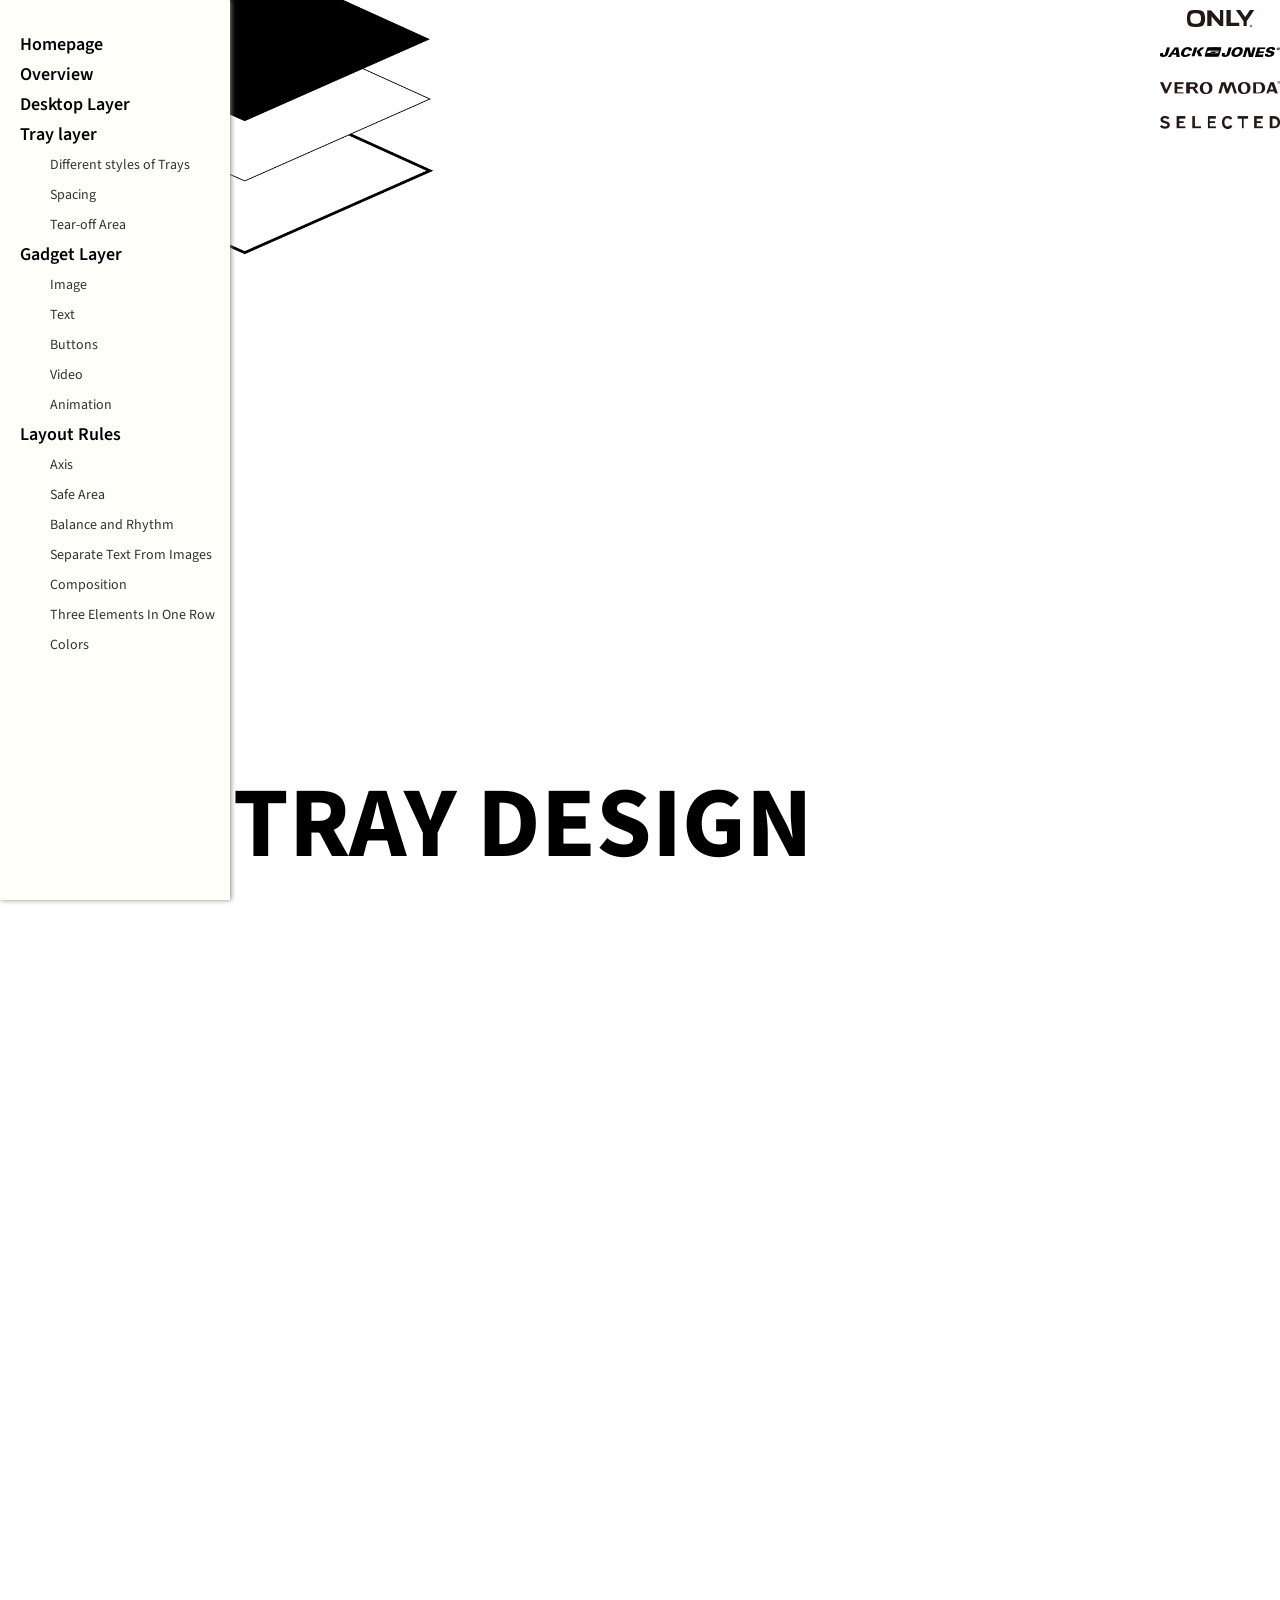
<file: code_sylvain/index.html>
<!--
 So you will I'm using a lot fo col-md-*, col-lg-*, ...
 It's just the bootstrap grid
 http://getbootstrap.com/css/#grid

 the img-responsive is also a bootstrap class that resize your image correctly and that depends on the viewport
-->

<!DOCTYPE html>

<html>

<head>

    <meta charset="utf-8">
    <!-- View port are necessary for the responsive to keep the scale check the bootstrap website it explains (very quickly though) -->
    <meta name="viewport" content="width=device-width, initial-scale=1">
    <title>Digital Design Language for Bestseller</title>
    <link href='https://fonts.googleapis.com/css?family=Source+Sans+Pro:400,200,300,600,700,900,200italic,300italic,400italic,600italic,900italic'
          rel='stylesheet' type='text/css'>
    <link rel="stylesheet" href="https://maxcdn.bootstrapcdn.com/bootstrap/3.3.7/css/bootstrap.min.css"
          integrity="sha384-BVYiiSIFeK1dGmJRAkycuHAHRg32OmUcww7on3RYdg4Va+PmSTsz/K68vbdEjh4u" crossorigin="anonymous">
    <link rel="stylesheet" type="text/css" href="bower_components/fullpage.js/jquery.fullPage.css"/>


    <link rel="stylesheet" href="css/main.css" type="text/css">
    <link rel="stylesheet" href="css/navbar.css">
    <link rel="stylesheet" href="css/responsive.css">

</head>


<div class="iconNav"><img src="img/icon_i.jpg"/></div>

<div>

    <div class="nav" id="container">
        <i class="iconClose"><img src="img/icon_close.jpg"/></i>
        <ul class="navcon ">
            <li><a href="#homepage-nav">Homepage</a></li>
            <li><a href="#overview">Overview</a></li>
            <li><a href="#desktop-nav">Desktop Layer</a></li>
            <li ><a class="js-scroll-to" href="#tray-nav">Tray layer</a>

                <ul class="submenu">
                    <li data-menuanchor="tray-style"><a href="#tray-style">Different styles of Trays</a></li>
                    <li data-menuanchor="spacing"><a href="#spacing">Spacing</a></li>
                    <li data-menuanchor="tearoff"><a href="#tearoff">Tear-off Area</a></li>

                </ul>
            </li>

            <li data-menuanchor="gadget-nav"><a href="#gadget-nav">Gadget Layer</a>

                <ul class="submenu">
                    <li data-menuanchor="img-crop"><a href="#img-crop">Image</a></li>
                    <li data-menuanchor="text"><a href="#text">Text</a></li>
                    <li data-menuanchor="buttons"><a href="#buttons">Buttons</a></li>
                    <li data-menuanchor="video"><a href="#video">Video</a></li>
                    <li data-menuanchor="animation"><a href="#animation">Animation</a></li>

                </ul>
            </li>

            <li data-menuanchor="layout-rules"><a href="#layout-rules">Layout Rules</a>

                <ul class="submenu">
                    <li data-menuanchor="axis"><a href="#axis">Axis</a></li>
                    <li data-menuanchor="safe-area"><a href="#safe-area">Safe Area</a></li>
                    <li data-menuanchor="balance"><a href="#balance">Balance and Rhythm</a></li>
                    <li data-menuanchor="separate"><a href="#separate">Separate Text From Images</a></li>
                    <li data-menuanchor="composition"><a href="#composition">Composition</a></li>
                    <li data-menuanchor="three-elements"><a href="#three-elements">Three Elements In One Row</a></li>
                    <li data-menuanchor="colors-nav"><a href="#colors-nav">Colors</a></li>

                </ul>

            </li>

        </ul>
    </div>

</div>
<div class="col-xs-offset-0 col-sm-offset-2 col-md-offset-2 col-lg-offset-2 col-xs-12 col-sm-10 col-md-10 col-lg-10
remove-padding">


    <div id="fullpage">


        <div class="section" id="homepage-nav">

            <div class="content row" id="homepage">
                <div class="col-xs-6 col-sm-6 col-md-6 col-lg-6">
                    <img class="img-responsive" id="homepage-img" src="img/homepage_bg.png">
                </div>

                <div class="col-xs-6 col-sm-6 col-md-6 col-lg-6">
                    <section>
                        <ul id="links">
                            <li id="only">
                                <a href="http://www.only.cn">
                                    <img src="img/logo_only.png">
                                </a>
                            </li>
                            <li id="jj">
                                <a href="http://www.jackjones.cn">
                                    <img src="img/logo_jj.png">
                                </a>
                            </li>
                            <li id="vm">
                                <a href="http://www.veromoda.cn">
                                    <img src="img/logo_vm.png">
                                </a>
                            </li>
                            <li id="slt">
                                <a href="http://www.selected.cn">
                                    <img src="img/logo_slt.png">
                                </a>
                            </li>
                        </ul>
                    </section>
                </div>


                <h1 class="title uppercase">Tray Design</h1>
            </div>

        </div>


        <!-- P1 -->
        <div class="section" id="p1">
            <div class="content text-center">

                <div id="p1container">
                    <p class="title">Intentions Behind TRAY Design</p>
                    <div class="rec orange"></div>

                    <p class="text">Aligned concept, aesthetics& philosophy across digital interfaces<br>
                        Re-defining layering & interactions with comprehensive thinking<br>
                        New designs with fashion elements abstracting from latest digital design trends
                    </p>
                </div>


            </div>
        </div>
        <!-- P2 -->
        <div class="section" id="p2">
            <div class="content text-center">

                <div id="p2container">
                    <p class="title">Challenges We Are Facing</p>
                    <div class="rec green"></div>

                    <section>
                        <p class="text">Flat Design trend brought simplicity in but richness out<br>
                            Endless news feeds layout provides instant interactions but ignores thematic content<br>
                            Mobile screens are vertical instead of horizontal<br>
                            Video and animation are invading digital store-fronts
                        </p>
                    </section>

                </div>
            </div>
        </div>

        <!-- P3 Overview -->
        <div class="section" id="overview">
            <div class="content text-center">

                <div id="p3container">
                    <p class="title">Step Into Tray Design</p>
                    <div class="rec orange"></div>

                    <div class="col-sm-offset-1 col-md-offset-1 col-lg-offset-1 col-sm-5 col-md-5 col-lg-5">
                        <p class="text">Before making TRAY Design, we looked at the major design trends in recent
                            years, and realized that Flat Design and many other trends are making things so isolated
                            that could not present the implication of the real Fashion world. We decided to restore
                            some of the true effectivevisual layers of the design principles:
                        </p>
                        <p class="text"> Gadget Layer</p>
                        <p class="text"> Tray Layer</p>
                        <P class="text"> Desktop Layer</P>

                    </div>
                    <div class="col-md-6">
                        <img class="img-responsive" src="img/p3_3layers.gif" id="p3gif">

                    </div>
                </div>


            </div>
        </div>

        <div class="section">
            <img class="img-responsive" src="img/overview_1.png" id="p3img">
        </div>


        <!--P4 Desktop -->
        <div class="section" id="desktop-nav">

            <div class="content row" id="desktop">
                <div class="hidden-xs col-sm-4 col-md-4 col-lg-4">

                    <div class="container-box">
                        <div class="box">
                            <h2 class="title uppercase">Desktop <br>Layer</h2>
                        </div>
                        <p class="text">
                            No matter when, the desktop is the layer that connects the “surface” of
                            screens with the “virtualized” content we present. Although we usually do not “watch” the
                            wooden tea table and the texture on it, but the “feeling” and “tone” is still “seen” by our
                            subconscious.
                        </p>
                    </div>

                </div>

                <div class="col-xs-12 col-sm-8 col-md-8 col-lg-8">
                    <div class="hidden-sm hidden-md hidden-lg">
                        <h2 class="title uppercase">Desktop Layer</h2>
                        <p class="text">
                            No matter when, the desktop is the layer that connects the “surface” of
                            screens with the “virtualized” content we present. Although we usually do not “watch”
                            the
                            wooden tea table and the texture on it, but the “feeling” and “tone” is still “seen” by
                            our
                            subconscious.</p>
                    </div>

                </div>


            </div>
        </div>

        <!--P5 Tray -->
        <div class="section" id="tray-nav">

            <div class="content row" id="tray">
                <div class="hidden-xs col-sm-4 col-md-4 col-lg-4">

                    <div class="container-box">
                        <div class="box">
                            <h2 class="title uppercase">Tray <br>Layer</h2>
                        </div>
                        <p class="text">The tray layer is floating vertically on the “fixed” desktop layer.
                            Desktop
                            usually indicates the seasonal themes, but all of a sudden could bring bold symbols
                            onto the
                            surface through tearoff areas. <br>Designers are able to hide and reveal key
                            messages when
                            start to build up the desktop - quite handy and funny.
                            <br>
                            The tray layer is also responsible to provide clear borders to users to concentrate
                            on a
                            theme instead of surfing on the infinite scrolling. <br>
                            The tray layer consists of different size of trays: from maximum 1200 pix width
                            (assuming
                            the maximum width of websites is 1920 pix) to minimum 900 pix width (assuming all
                            screens
                            are at least 1024 pix wide). It is providing the variety of layout as well to break
                            the
                            repeating design pattern applied by most of the interfaces.<br>
                            White surface is by default used as the background for interfaces on most of the
                            devices. It
                            is most relaxed environment to present content. We believe that the best design of
                            trays
                            should keep flat, staying none-distracting, works as “white paper” with multiple
                            shaping,
                            without shades.<br>
                            The trays provide a thematic framework to organize text, pictures, buttons and
                            animations in
                            a time-line-based context.
                        </p>
                    </div>

                </div>

                <div class="col-xs-12 col-sm-8 col-md-8 col-lg-8">
                    <div class="hidden-sm hidden-md hidden-lg">
                        <h2 class="title uppercase">Tray Layer</h2>
                        <p class="text">The tray layer is floating vertically on the “fixed” desktop layer. Desktop
                            usually indicates the seasonal themes, but all of a sudden could bring bold symbols onto the
                            surface through tearoff areas. <br>Designers are able to hide and reveal key messages when
                            start to build up the desktop - quite handy and funny.
                            <br>
                            The tray layer is also responsible to provide clear borders to users to concentrate on a
                            theme instead of surfing on the infinite scrolling. <br>
                            The tray layer consists of different size of trays: from maximum 1200 pix width (assuming
                            the maximum width of websites is 1920 pix) to minimum 900 pix width (assuming all screens
                            are at least 1024 pix wide). It is providing the variety of layout as well to break the
                            repeating design pattern applied by most of the interfaces.<br>
                            White surface is by default used as the background for interfaces on most of the devices. It
                            is most relaxed environment to present content. We believe that the best design of trays
                            should keep flat, staying none-distracting, works as “white paper” with multiple shaping,
                            without shades.<br>
                            The trays provide a thematic framework to organize text, pictures, buttons and animations in
                            a time-line-based context. </p>
                    </div>

                </div>


            </div>
        </div>


        <!-- P6 Tray's style -->
        <div class="section" id="tray-style">

            <div class="visible-xs container-rectangles-xs">

                <h3 class="text-center title">Different Style of Layers</h3>


                <div class="col-xs-12 top-rectangle">
                </div>
                <div class="col-xs-12 text-center">
                    Rectangle
                </div>

                <div class="col-xs-12 middle-rectangle">
                </div>
                <div class="col-xs-12 text-center">
                    Rounded Rectangle
                </div>

                <div class="col-xs-12 bottom-rectangle">
                </div>
                <div class="col-xs-12 text-center bottom-legend">
                    Rectangle
                </div>
            </div>


            <div class="hidden-xs tray-style-top">

                <h3 class="text-center title">Different Style of Layers</h3>


                <div class="container-rectangles">

                    <div class="left-rectangle">
                    </div>

                    <div class="middle-rectangle">

                    </div>

                    <div class="right-rectangle">

                    </div>

                </div>

                <div class="container-legend">
                    <div class="left-legend">
                        Rectangle
                    </div>
                    <div class="middle-legend">
                        Rounded Rectangle
                    </div>
                    <div class="right-legend">
                        Rectangle
                    </div>

                </div>

            </div>
            <div class="hidden-xs tray-style-bottom">

            </div>
        </div>


        <!-- P7 GIF -->
        <div class="section" id="p7">
            <div class="content">
                <img class="img-responsive img-center" src="img/p6_traystyle2.gif">
            </div>
        </div>

        <!-- P8 Spacing -->
        <div class="section" id="spacing">

            <div class="content">

                <div class="hidden-xs col-md-offset-1 col-lg-offset-1 col-sm-3 col-md-3 col-lg-3">

                </div>
                <div class="col-xs-12 col-sm-8 col-md-8 col-lg-8">
                    <h3 class="title">Trays of white only</h3>
                </div>

                <div class="row">

                </div>
                <div class="col-sm-offset-1 col-md-offset-1 col-lg-offset-1 col-xs-12 col-sm-3 col-md-3 col-lg-3">
                    <img class="hidden-xs img-responsive icon" src="img/icon_1.png">
                    <p class="text">
                        White instead of black is most accepted as the “blank canvas” since the beginning of alphabet
                        system. White also carries no information but providing the emptiness and time-stream meaning
                        when working with desktop layer </p>

                </div>

                <div class="col-xs-12 col-sm-8 col-md-8 col-lg-8">

                    <img class="img-responsive" id="p8img" src="img/p8_spacing.png">
                </div>

            </div>
        </div>

        <!-- P9 Tearoff -->
        <div class="section" id="tearoff">
            <div class="content">

                <div class="hidden-xs col-md-offset-1 col-lg-offset-1 col-sm-3 col-md-3 col-lg-3">

                </div>
                <div class="col-xs-12 col-sm-8 col-md-8 col-lg-8">
                    <h3 class="title">Tear-off Area</h3>
                </div>

                <div class="row">

                </div>


                <div class="col-sm-offset-1 col-md-offset-1 col-lg-offset-1 col-xs-12 col-sm-3 col-md-3 col-lg-3">

                    <img class="hidden-xs img-responsive icon" src="img/icon_1.png">
                    <p class="text">he Playful and Interesting Wormhole as Emphasis
                        Besides the spaces between trays to enhance themes, tearoffs are reserved make the connection
                        between gadgets and the desktop.Because the holes creates parallax visual effects and
                        transforming implications into visual contrast, it became a perfect indication of emphasis in
                        each tray. Only ONE tearoff is allowed within each tray to limit the distraction to the focus of
                        users.
                    </p>

                </div>

                <div class="col-xs-12 col-sm-8 col-md-8 col-lg-8">

                    <div class="text-left">
                        <img class="" id="p9img" src="img/p9_tearoff.gif">
                    </div>
                </div>

            </div>
        </div>

        <!-- P10 Gadget Layer -->
        <div class="section" id="gadget-nav">

            <div class="content row" id="gadget">
                <div class="hidden-xs col-sm-4 col-md-4 col-lg-4">

                    <div class="container-box">
                        <div class="box">
                            <h2 class="title uppercase">Gadget <br>Layer</h2>
                        </div>
                        <p class="text">Gadgets concept are introduced by Android interface, and well accepted by users
                            as a way of presenting hybrid content. Our design cannot ignore the fusion of different type
                            of modules on the same layer. How we can improve the design?
                            Text separated from picture as an type of gadgets essential to improve the readability of
                            design. Combinations of texts and pictures in various ways are still allowed. Text together
                            with its “transparent” card-back could be placed onto the pictures, similar to reality.
                            Then coupons, count-down, buttons, videos and animations and more types of content could be
                            placed as gadgets with a minimal spacing to each other without shape limits but size
                            requirements. Text is only allowed to be demonstrated as part of the artwork or illustration
                            within a gadget to avoid producing meaningless layers.
                            .</p>
                    </div>

                </div>

                <div class="col-xs-12 col-sm-8 col-md-8 col-lg-8">
                    <div class="hidden-sm hidden-md hidden-lg">
                        <h2 class="title uppercase">Gadget Layer</h2>
                        <p class="text">Gadgets concept are introduced by Android interface, and well accepted by users
                            as a way of presenting hybrid content. Our design cannot ignore the fusion of different type
                            of modules on the same layer. How we can improve the design?
                            Text separated from picture as an type of gadgets essential to improve the readability of
                            design. Combinations of texts and pictures in various ways are still allowed. Text together
                            with its “transparent” card-back could be placed onto the pictures, similar to reality.
                            Then coupons, count-down, buttons, videos and animations and more types of content could be
                            placed as gadgets with a minimal spacing to each other without shape limits but size
                            requirements. Text is only allowed to be demonstrated as part of the artwork or illustration
                            within a gadget to avoid producing meaningless layers.
                            .</p>
                    </div>

                </div>


            </div>
        </div>

        <!-- P11 Image Crop -->
        <div class="section" id="img-crop">

            <div>
                <div class="col-sm-offset-1 col-md-offset-1 col-lg-offset-1 p11bg">
                    <h3 class="title margin-bottom-title">Image Crop</h3>

                    <div class="col-xs-12 col-sm-3 col-md-3 col-lg-3">
                        <img src="img/img_crop_01.jpg"/>
                    </div>
                    <div class="col-xs-12 col-sm-3 col-md-3 col-lg-3">
                        <img src="img/img_crop_02.jpg"/>
                    </div>
                    <div class="col-xs-12 col-sm-3 col-md-3 col-lg-3">
                        <img src="img/img_crop_03.jpg"/>
                    </div>


                </div>
                <p class="col-xs-12 col-sm-12 col-md-12 col-lg-12  margin-in-gadget-layer text-center">
                    <img src="img/p11_icon.jpg">
                    <span class="text">We use three different aspect ratios when cropping images,
                        which are 16:10, 4:3, and 1:1.
                    </span>
                </p>
            </div>

        </div>

        <!-- P12 Text -->
        <div class="section" id="text">
            <div>

                <h3 class="margin-bottom-title col-sm-offset-1 col-md-offset-1 col-lg-offset-1 title">Text</h3>
                <div>
                    <img class="img-responsive img-center img-resize" src="img/p12_text.png">
                    <p class="text text-center margin-in-gadget-layer">
                        We prefer to use open-sourced sans-serif font, which is free for commercial use.
                    </p>
                </div>

            </div>
        </div>

        <!-- P13 Buttons -->
        <div class="section" id="buttons">
            <div>
                <div>
                    <h3 class="margin-bottom-title col-sm-offset-1 col-md-offset-1 col-lg-offset-1 title">Buttons</h3>
                    <div>
                        <img class="img-responsive img-center" src="img/p13_button2.gif">
                        <p class="text text-center">Interactive buttons can have up to four dierent states, but
                            depending on
                            the type of device certain states may be unavailable.<br/>
                            Desktop button usually uses the static and hover state, where mobile devices mainly use the
                            static and active state.</p>
                    </div>
                </div>
            </div>
        </div>

        <!-- P14 Video -->
        <div class="section" id="video">
            <div>
                <div>
                    <h3 class="margin-bottom-title col-sm-offset-1 col-md-offset-1 col-lg-offset-1 title">Video</h3>
                    <div>
                        <img class="img-responsive img-center img-resize" src="img/p14_vedio.png">
                        <p class="text text-center margin-in-gadget-layer">
                            Videos are allowed be shown in full screen, however, they can’t be repeated
                            when playing.
                        </p>
                    </div>
                </div>
            </div>
        </div>


        <!-- P15 Animation -->
        <div class="section" id="animation">
            <div>
                <div>
                    <h3 class="margin-bottom-title col-sm-offset-1 col-md-offset-1 col-lg-offset-1 title">Animation</h3>
                    <div>
                        <img class="img-responsive img-center img-resize" src="img/p15_animation.png">
                        <p class="text text-center">Animations can be used to guide users around the website and entice
                            consumers to
                            make purchases. Adding interactive
                            elements and drawing users' attention to them with the help of animation eects can help us
                            improve our UX.</p>
                    </div>
                </div>
            </div>
        </div>


        <!-- P16 Layout Rules -->
        <div class="section" id="layout-rules-nav">

            <div class="content row" id="layout-rules">
                <div class="hidden-xs col-sm-4 col-md-4 col-lg-4">

                    <div class="container-box">
                        <div class="box">
                            <h2 class="title uppercase">Layout Rules</h2>
                        </div>
                    </div>

                </div>

                <div class="col-xs-12 col-sm-8 col-md-8 col-lg-8">
                    <h2 class="hidden-sm hidden-md hidden-lg title uppercase">Layout Rules</h2>
                </div>


            </div>
        </div>

        <!-- P17 Axis -->
        <div class="section" id="axis">
            <div>

                <h3 class="margin-bottom-title col-sm-offset-1 col-md-offset-1 col-lg-offset-1 title">Axis</h3>
                <div>
                    <img class="img-responsive img-center" src="img/p17_axis.gif">
                    <p class="text text-center">We made several references to magazine layout design, such as the
                        idea of using
                        vertical axis to create a visual balance of the contents.</p>
                </div>

            </div>
        </div>


        <!-- P18 Safe Area -->
        <div id="safe-area" class="section">
            <div>
                <div>
                    <h3 class="margin-bottom-title col-sm-offset-1 col-md-offset-1 col-lg-offset-1 title">Safe Area</h3>
                    <div>
                        <img class="img-responsive img-center" src="img/p18_safearea.png">
                        <p class="text text-center">Safe area is invisible, however, all contents should be placed
                            inside of
                            the
                            safe area.
                        </p>
                    </div>
                </div>
            </div>
        </div>

        <!-- P19 Balance and Rhythm -->
        <div class="section" id="balance">
            <div>

                <h3 class="margin-bottom-title col-sm-offset-1 col-md-offset-1 col-lg-offset title">Balance and Rhythm</h3>
                <div>
                    <img class="img-responsive img-center" src="img/p19_balance.png">
                </div>

            </div>
        </div>

        <!-- P20 Separate text from images -->
        <div class="section" id="separate">
            <div class="margin-bottom-title col-sm-offset-1 col-md-offset-1 col-lg-offset-1  col-md-5 col-lg-5">
                <h3 class="title">Separate text from images</h3>
                <img class="img-responsive img-center" src="img/p20_separate.png">
            </div>

            <div class="col-md-5 col-lg-5">
                <p class="text">
                    Most of fonts are not free to use. We've been avoiding to add text content in images when designing
                    banners or
                    product pictures. Instead, we chose to simply overlay the text over images by coding. other than to
                    avoid causing
                    copyright issues, we can ensure that the text contents are displayed properly even on smaller
                    screens and at
                    different resolutions and also to make them easier to edit when needed by using this technique.
                </p>
            </div>

        </div>

        <!-- P21 Composition -->
        <div class="section" id="composition">
            <div class="col-sm-offset-1 col-md-offset-1 col-lg-offset-1  col-md-5 col-lg-5">
                <h3 class="title">Composition</h3>
                <div class="text">
                    <p>There are two ways to layout the images and text contents.</p>
                    <p>When there’s a gap between the image and text contents, the width of the gap should always be
                        equal or
                        greater than 30px.</p>
                    <p>When text content is overlapping image, the width of the overlap area should not be exceed half
                        width of the
                        text content itself.</p>
                </div>
            </div>

            <div class="col-md-5 col-lg-5">
                <img class="img-responsive img-center" src="img/p21_composition.png">
            </div>
        </div>

        <!-- P22 3 Elements In One Row -->
        <div class="section" id="three-elements">
            <div class="row">

                <div class="col-sm-offset-1 col-md-offset-1 col-lg-offset-1 col-sm-11 cold-md-11 col-lg-11">
                    <h3 class="title">Three-invisible-columns Layoutin Trays</h3>
                    <p class="text">To fit smart phones screens, the horizontal space of each tray is required to place
                        no
                        more than
                        three gadgets in one line. Even text as a separate gadget is obeying the same rule. This in fact
                        defines an
                        invisible layout of three columns that nails each gadget down within certain area. Spacing
                        between
                        gadgets

                    </p>
                </div>
            </div>

            <div class="row">
                <div class="col-sm-offset-1 col-md-offset-1 col-lg-offset-1 col-sm-11 cold-md-11 col-lg-11">
                    <img class="img-responsive img-center" src="img/p22_3elements.png">
                </div>
            </div>

        </div>


        <!-- P23 Colors -->
        <div class="section" id="colors-nav">

            <div id="colors">

                <div class="container-circles">

                    <div class="container-left">
                        <div class="circle-left">
                        </div>

                        <div class="left-legend">
                            <span>#000000</span>
                        </div>

                    </div>

                    <div class="container-right">
                        <div class="circle-right">
                        </div>

                        <div class="right-legend">
                            <span class="uppercase">#ffffff</span>
                        </div>

                    </div>
                </div>


                <div class="col-sm-4 col-md-4 col-lg-4 container-title">

                    <h3 class="col-sm-offset-1 col-md-offset-1 col-lg-offset-1 title"> Color </h3>

                </div>

                <div class="col-sm-8 col-md-8 col-lg-8">

                </div>

                <div class="text">
                    <span>We use black and white as our theme color.</span>
                </div>

            </div>

            <div class="visible-xs" id="colors-xs">
                <h3 class="title">
                    Color
                </h3>

                <div class="col-xs-12">
                    <div class="circle-up">

                    </div>
                </div>

                <p class="text-center">
                    #000000
                </p>

                <div class="col-xs-12 text-center">

                    <div class="circle-bottom">

                    </div>
                </div>

                <p class="uppercase text-center">
                    #ffffff
                </p>

                <p class="text-center">
                    We use black and white as our theme color.
                </p>

            </div>


        </div>

    </div>
</div>


<script src="https://ajax.googleapis.com/ajax/libs/jquery/3.1.0/jquery.min.js"></script>
<!-- Latest compiled and minified JavaScript -->
<script src="https://maxcdn.bootstrapcdn.com/bootstrap/3.3.7/js/bootstrap.min.js"
        integrity="sha384-Tc5IQib027qvyjSMfHjOMaLkfuWVxZxUPnCJA7l2mCWNIpG9mGCD8wGNIcPD7Txa"
        crossorigin="anonymous"></script>

<!-- This following line is optional. Only necessary if you use the option css3:false and you want to use other easing effects rather than "linear", "swing" or "easeInOutCubic". -->
<script src="bower_components/fullpage.js/vendors/jquery.easings.min.js"></script>


<!-- This following line is only necessary in the case of using the plugin option `scrollOverflow:true` -->
<script type="text/javascript" src="bower_components/fullpage.js/vendors/scrolloverflow.min.js"></script>

<script type="text/javascript" src="bower_components/fullpage.js/jquery.fullPage.min.js"></script>

<script type="text/javascript">
    $(document).ready(function () {
        $('#fullpage').fullpage({

            //Navigation


            //Scrolling
            scrollingSpeed: 1000,
            scrollOverflow: true,
            scrollOverflowOptions: null,
            normalScrollElements: '.text'
        });
    });
</script>


<script type="text/javascript" src="js/nav.js"></script>

</body>

</html>
</file>
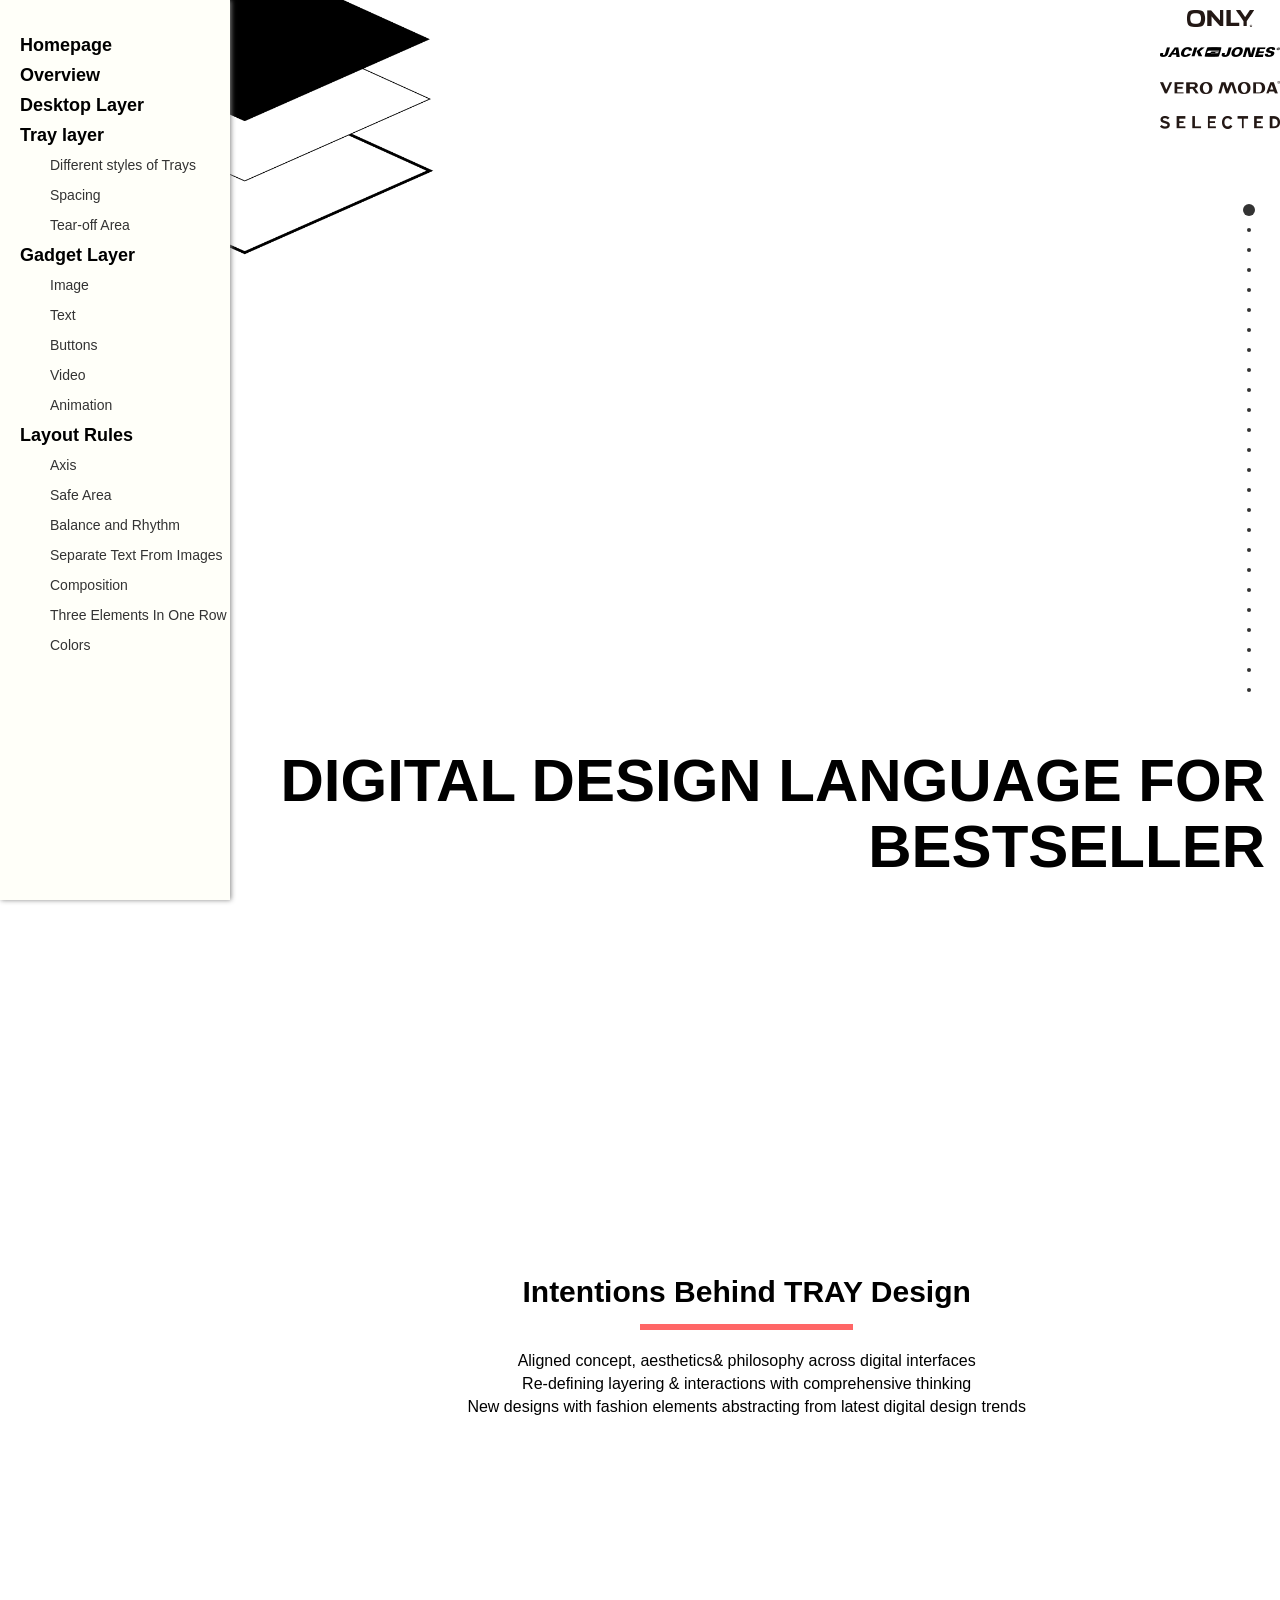
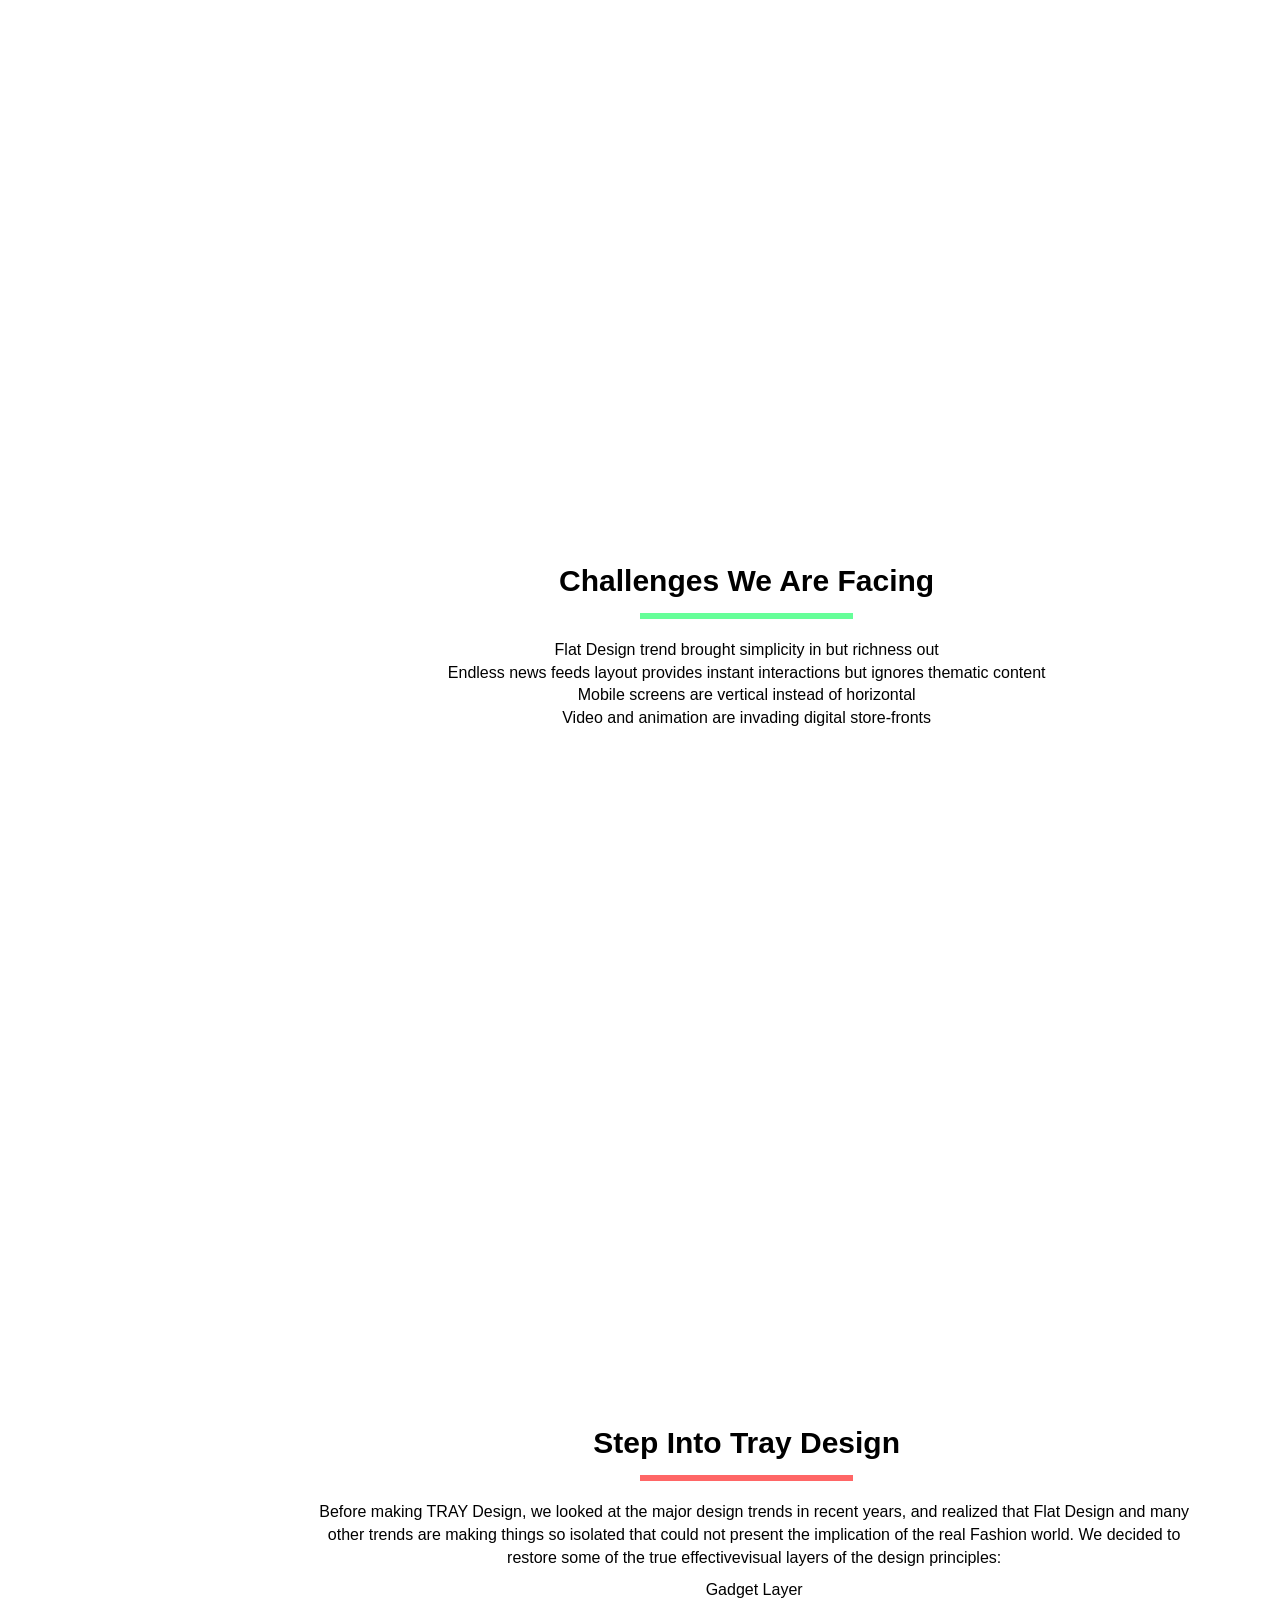
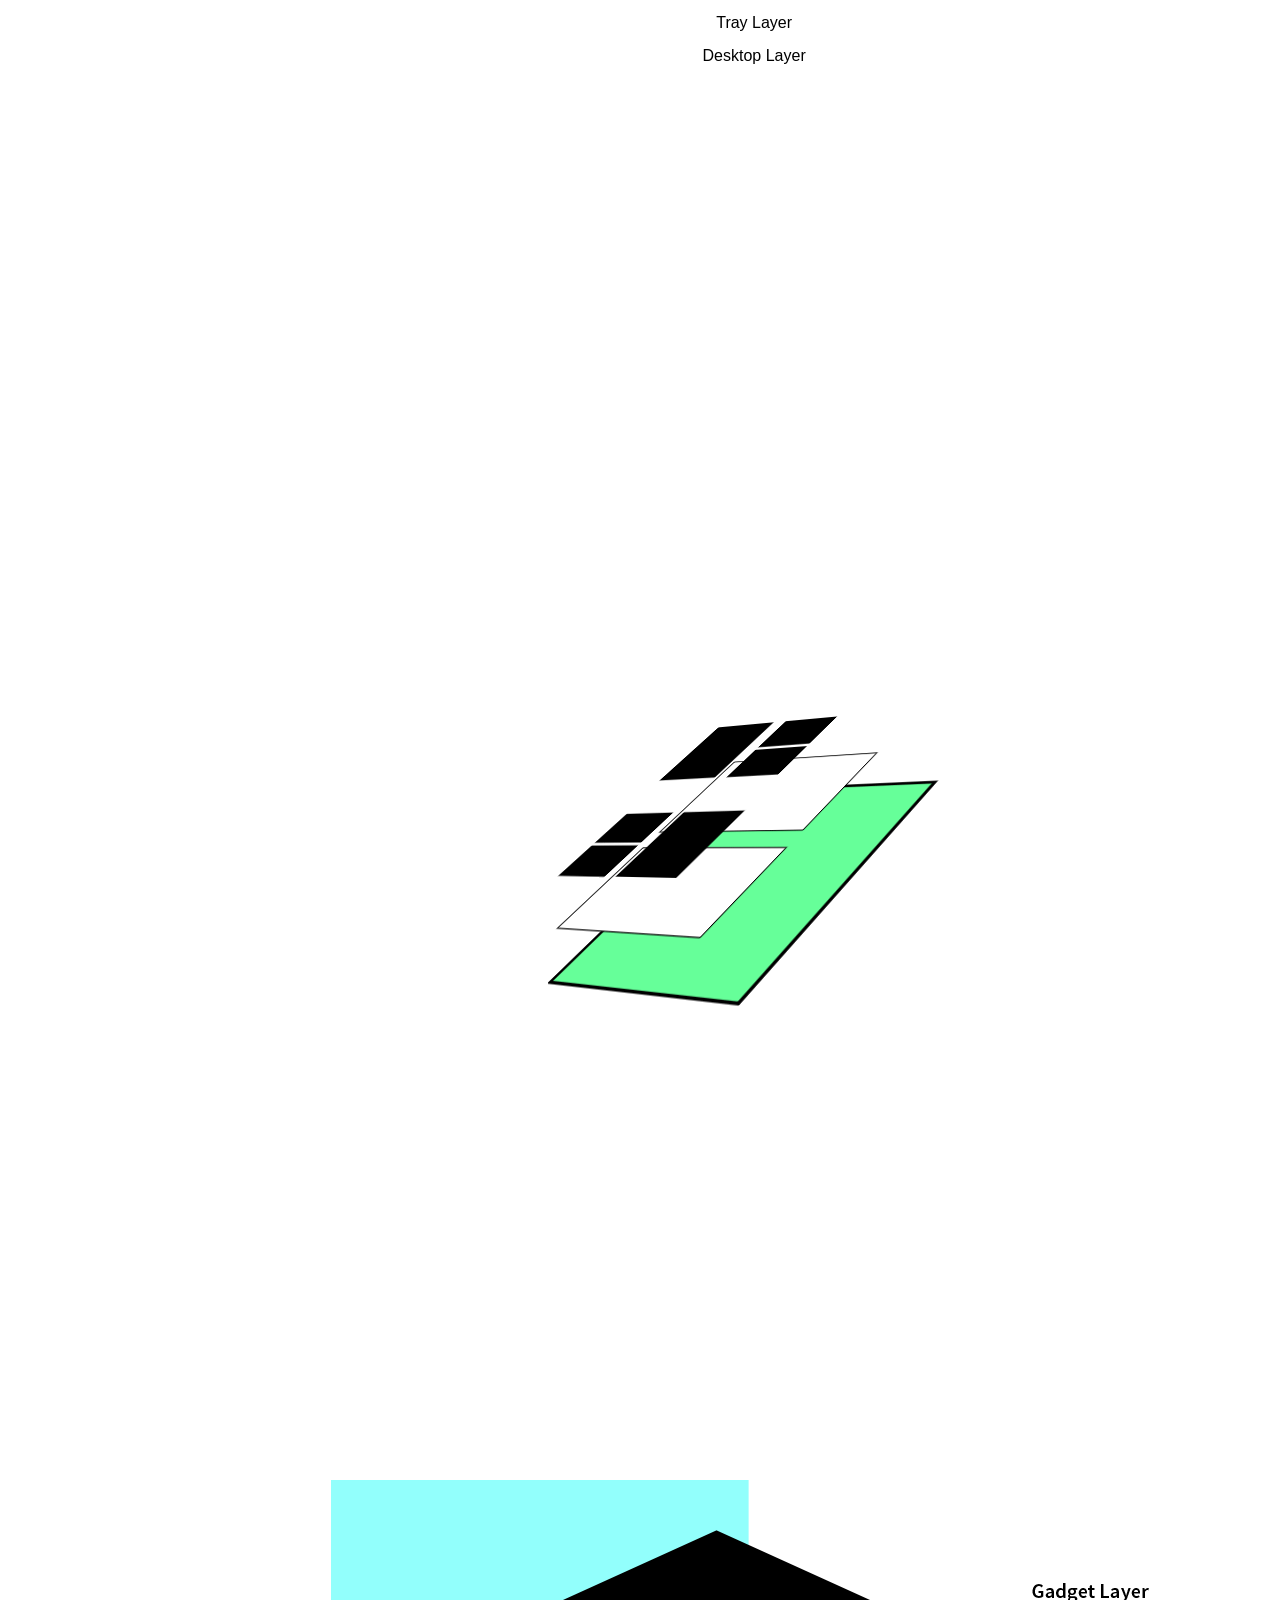
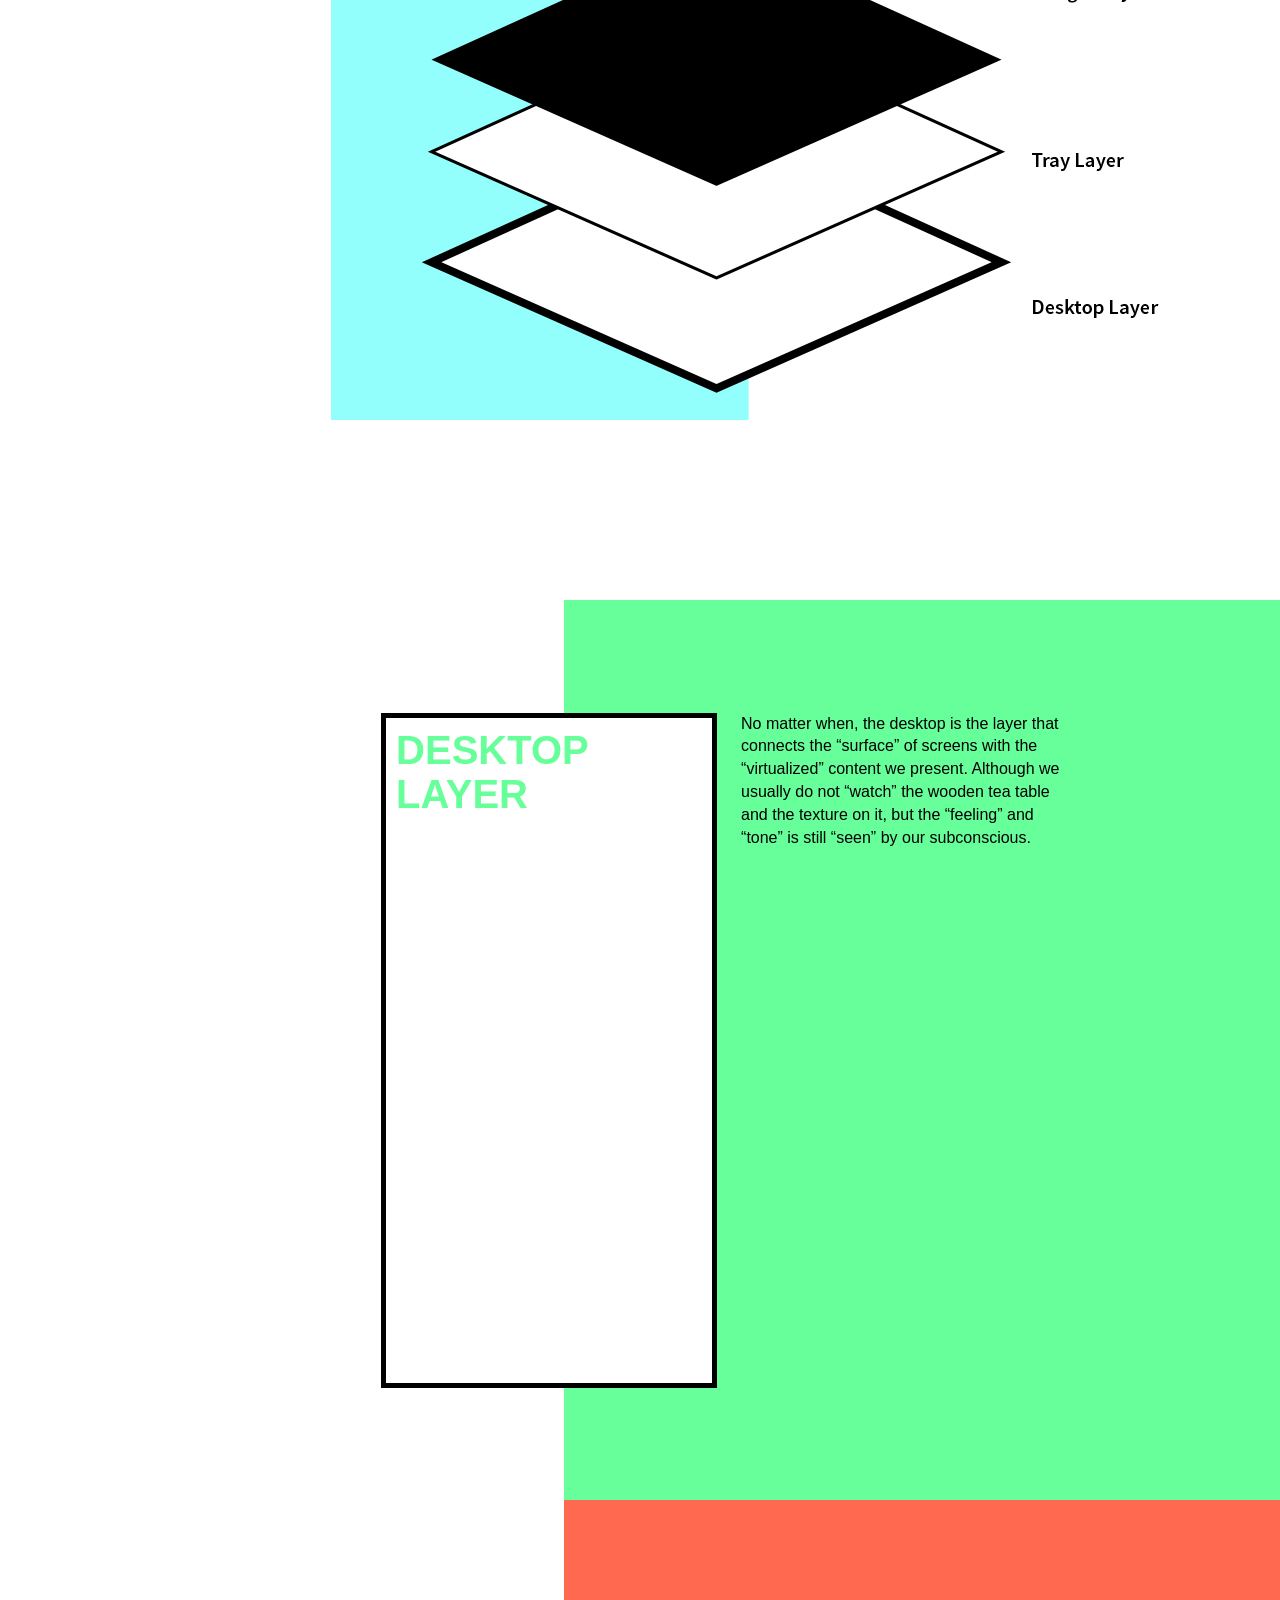
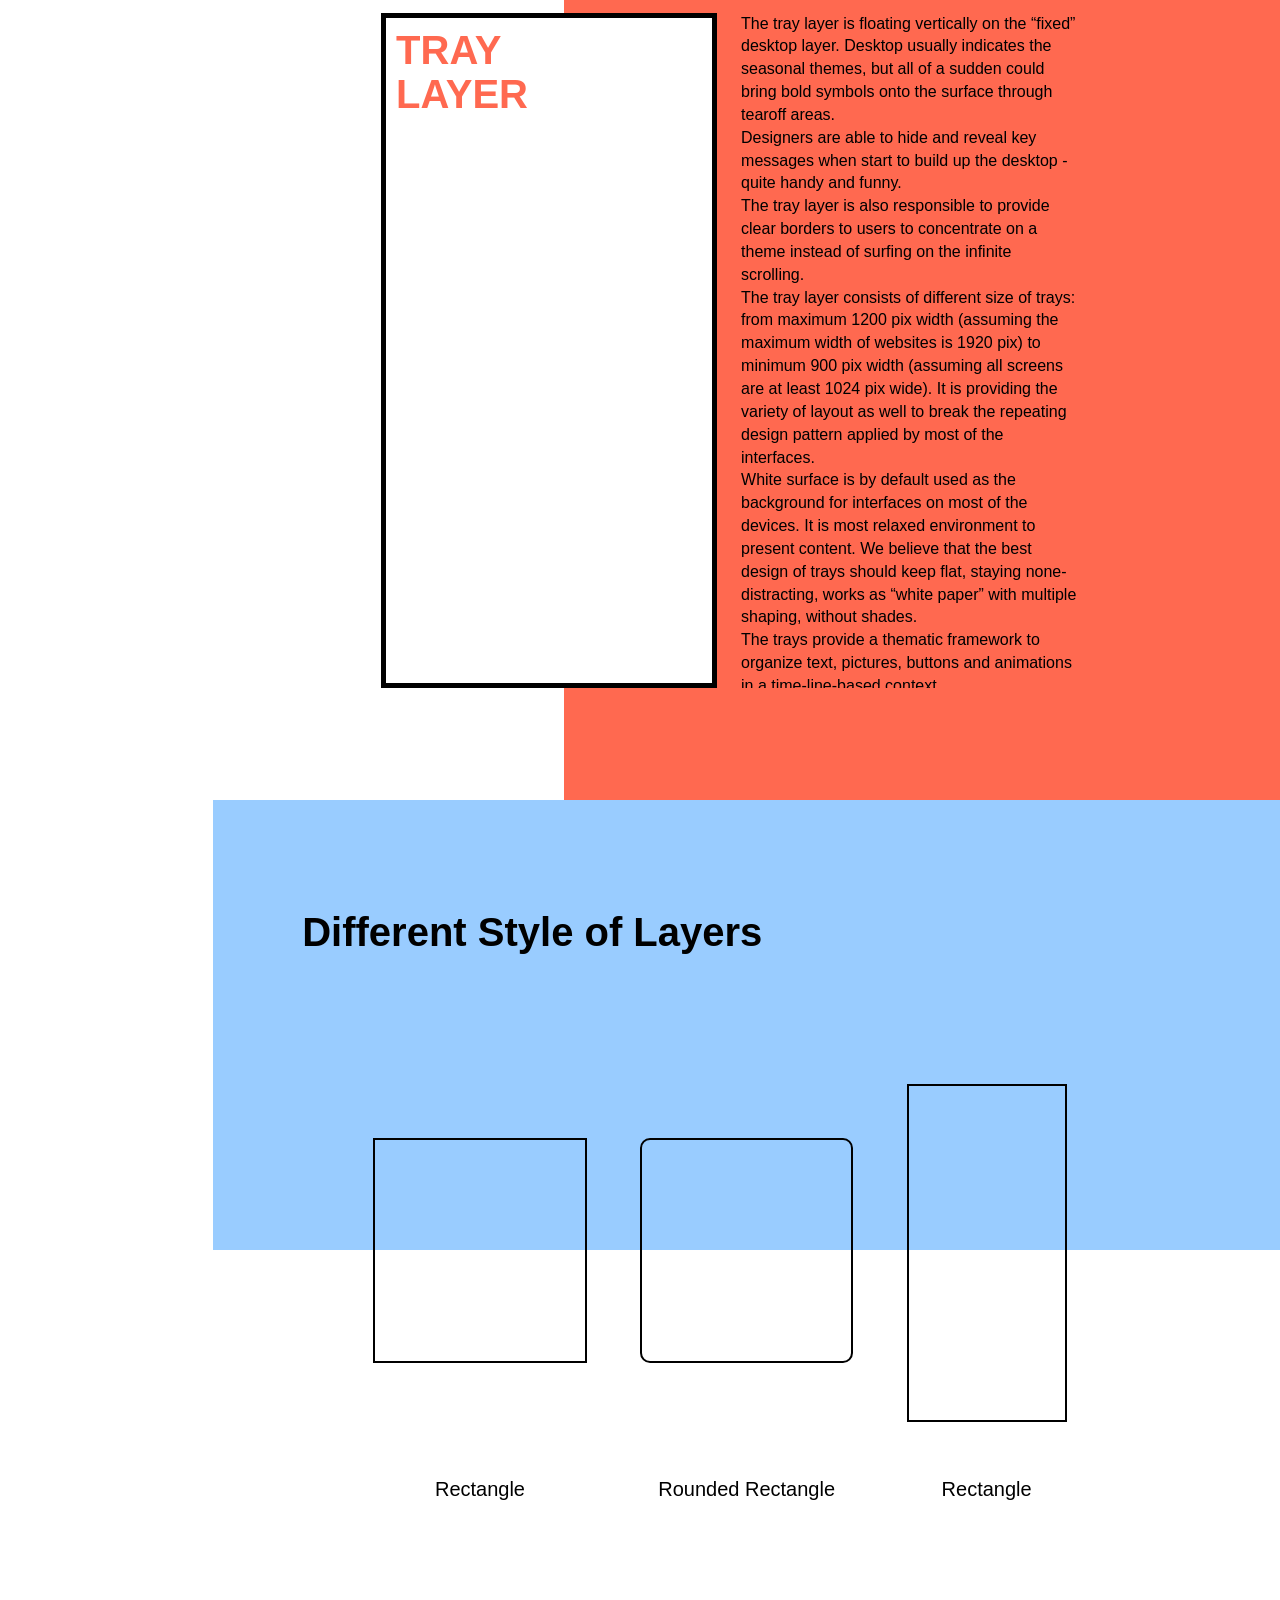
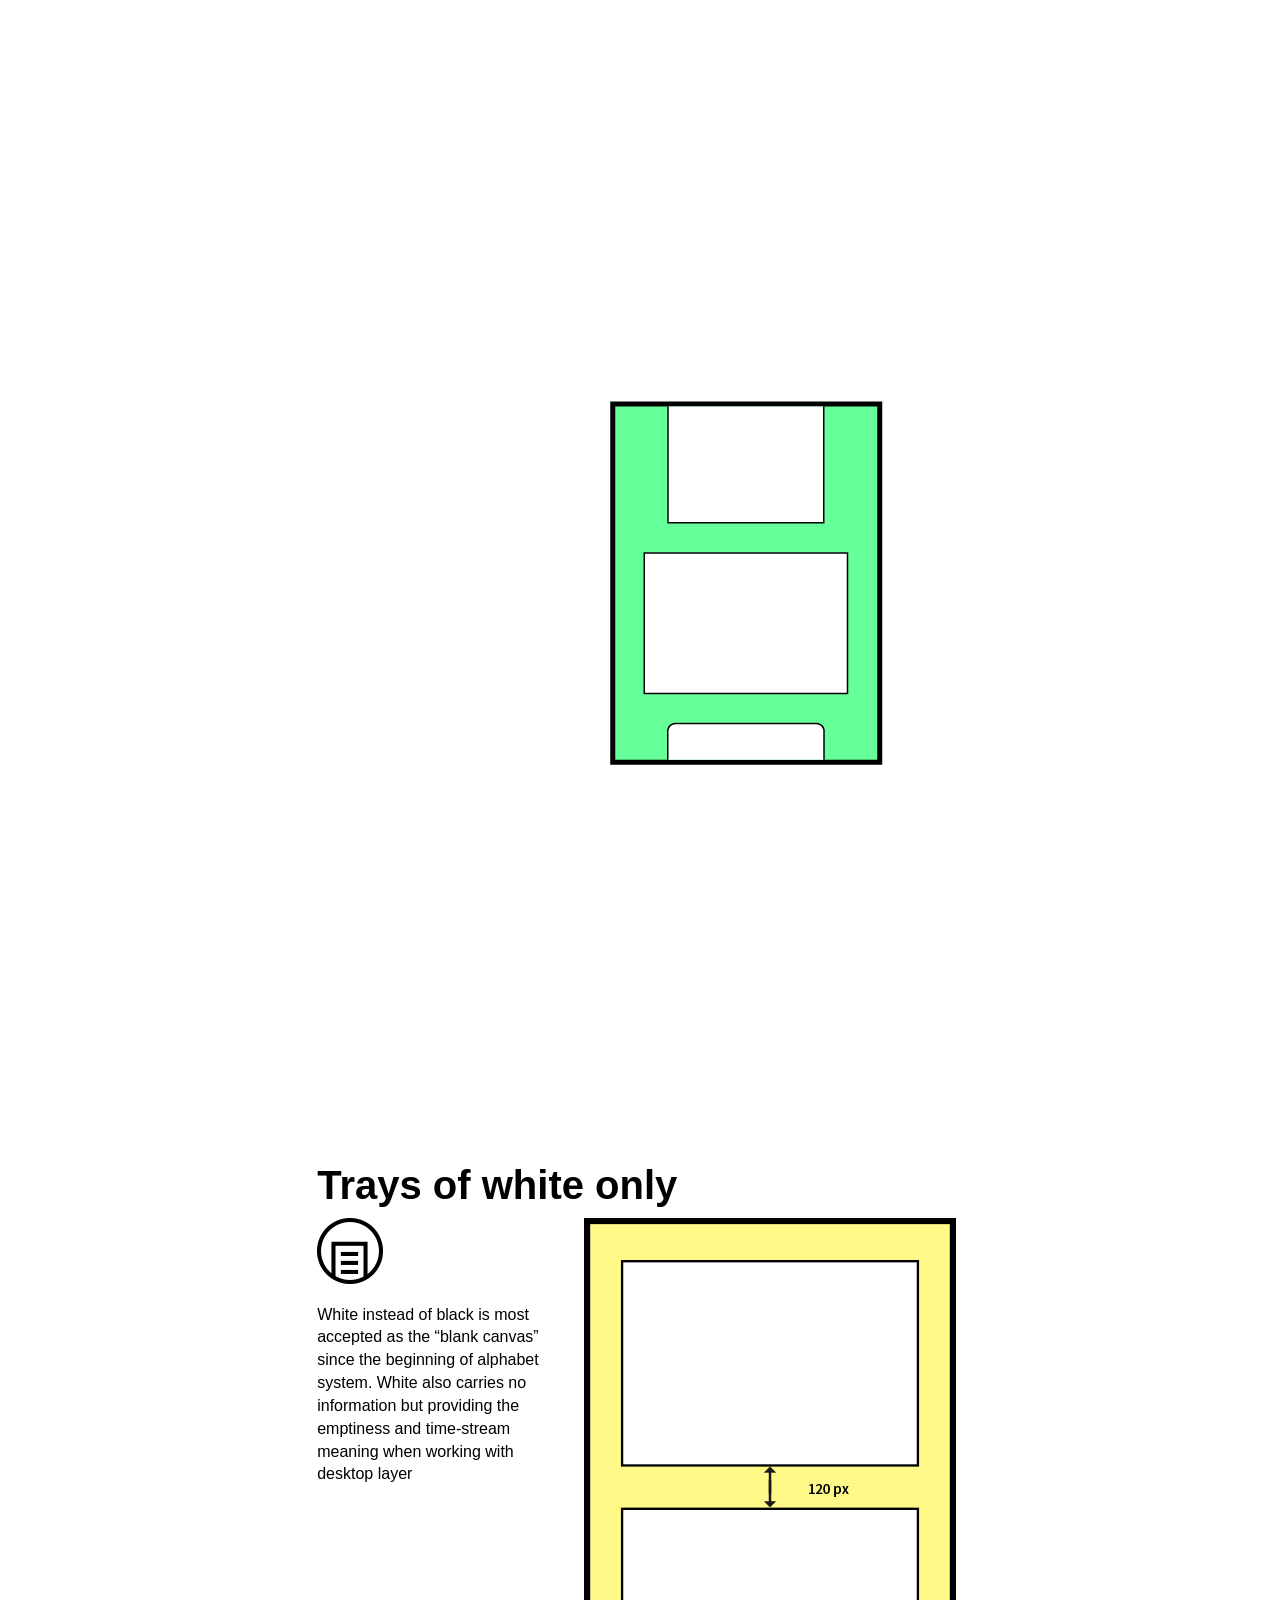
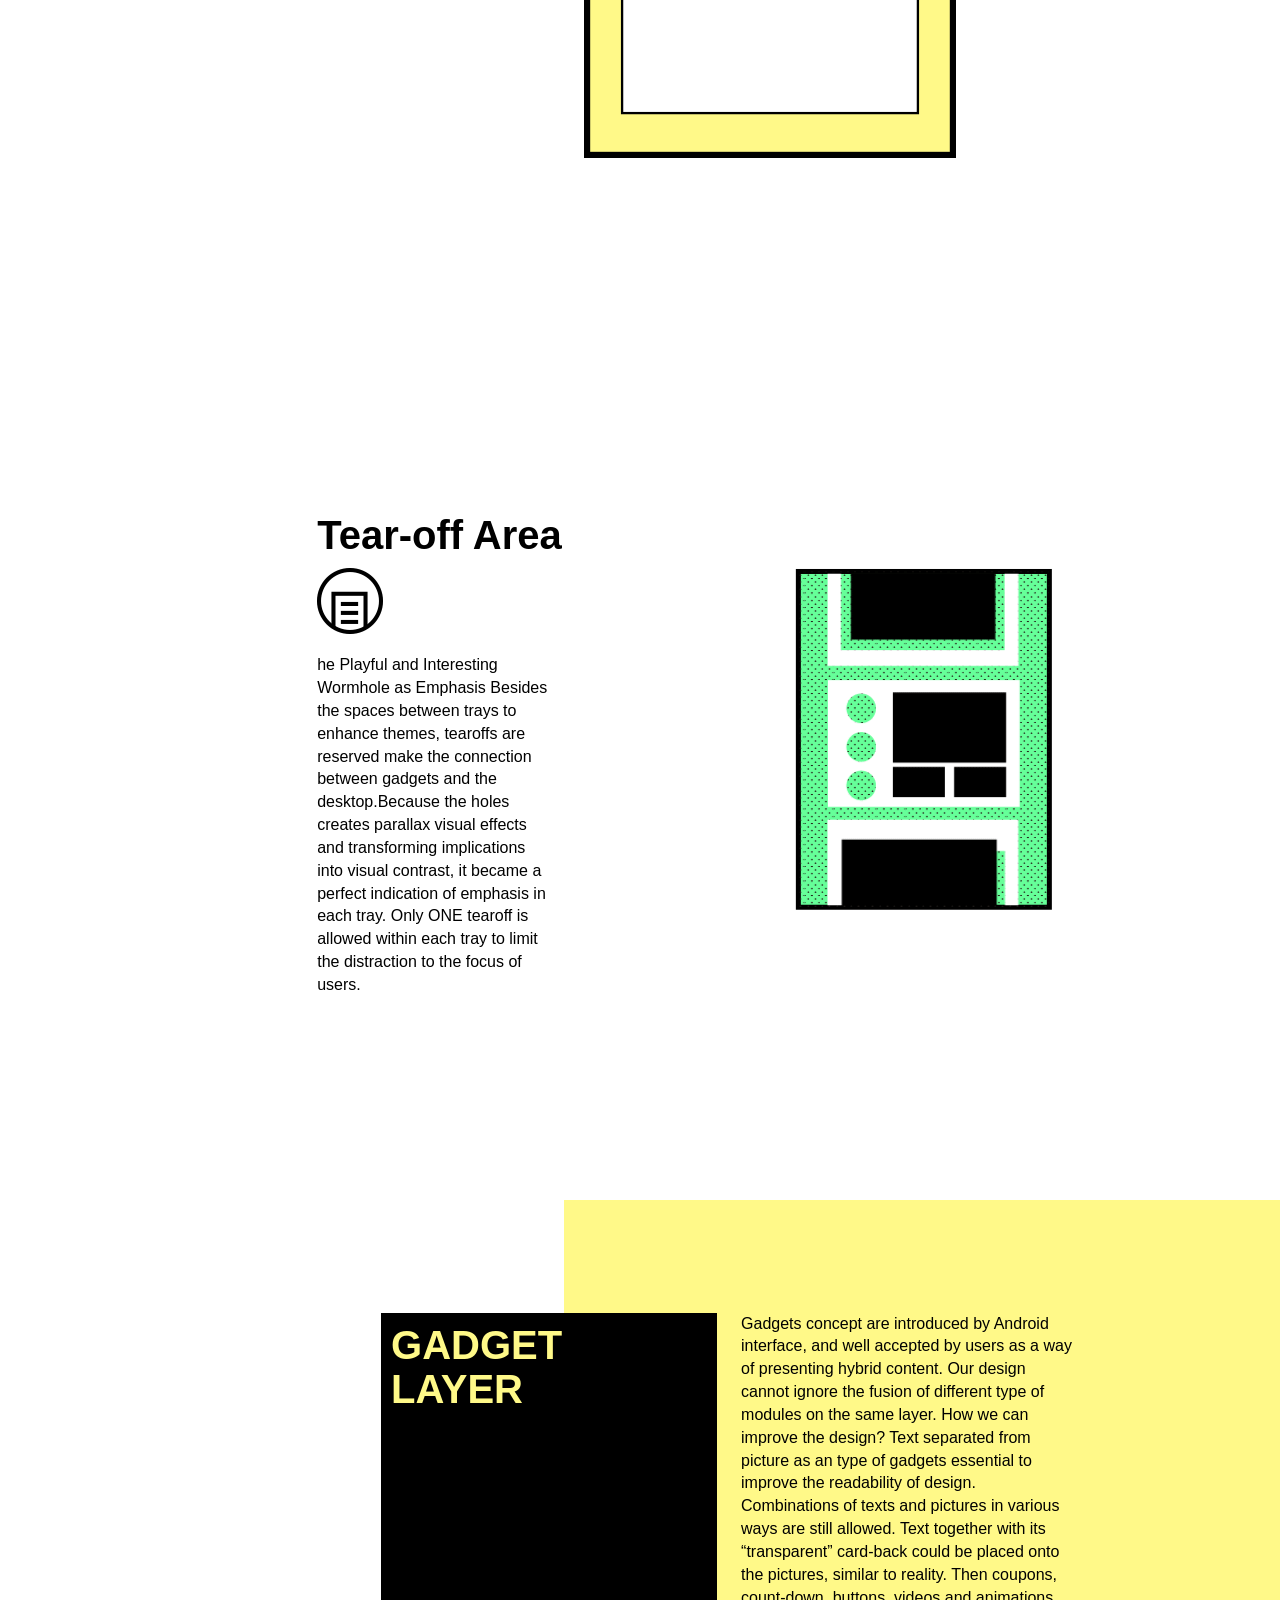
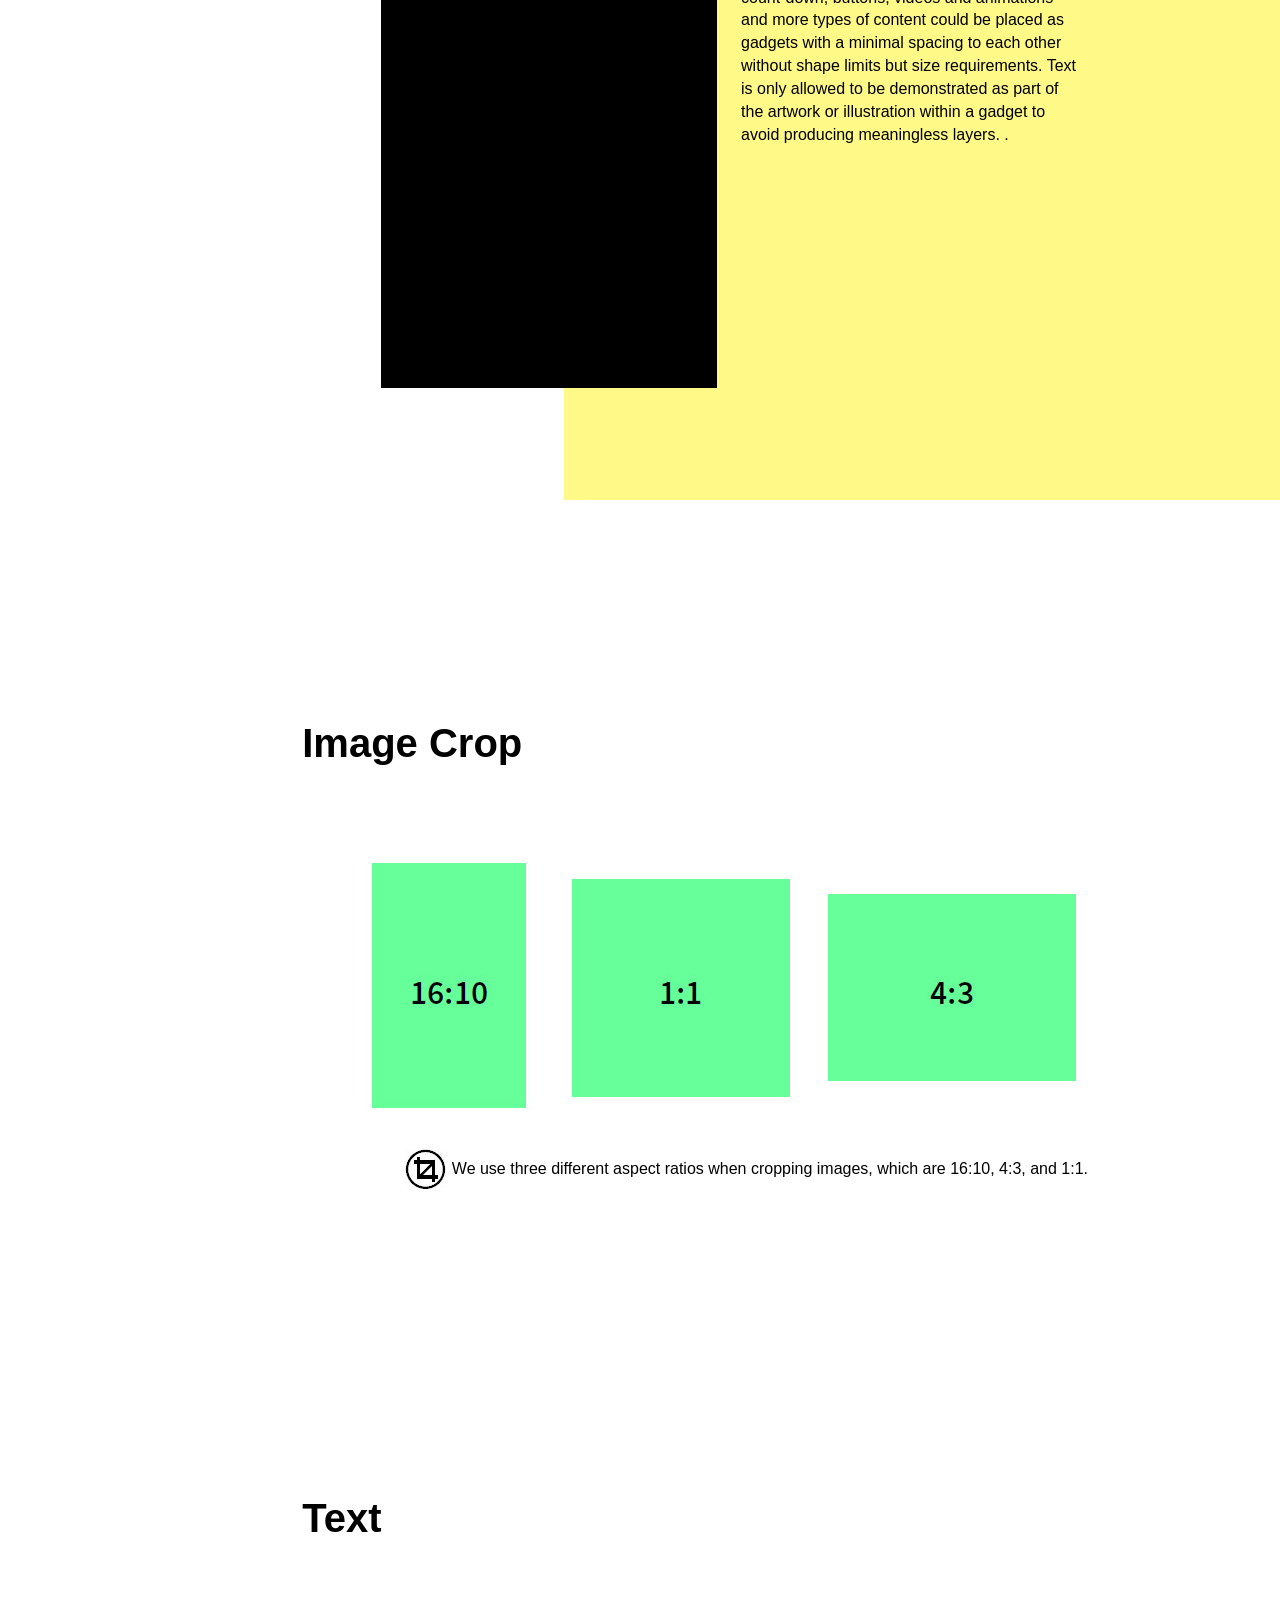
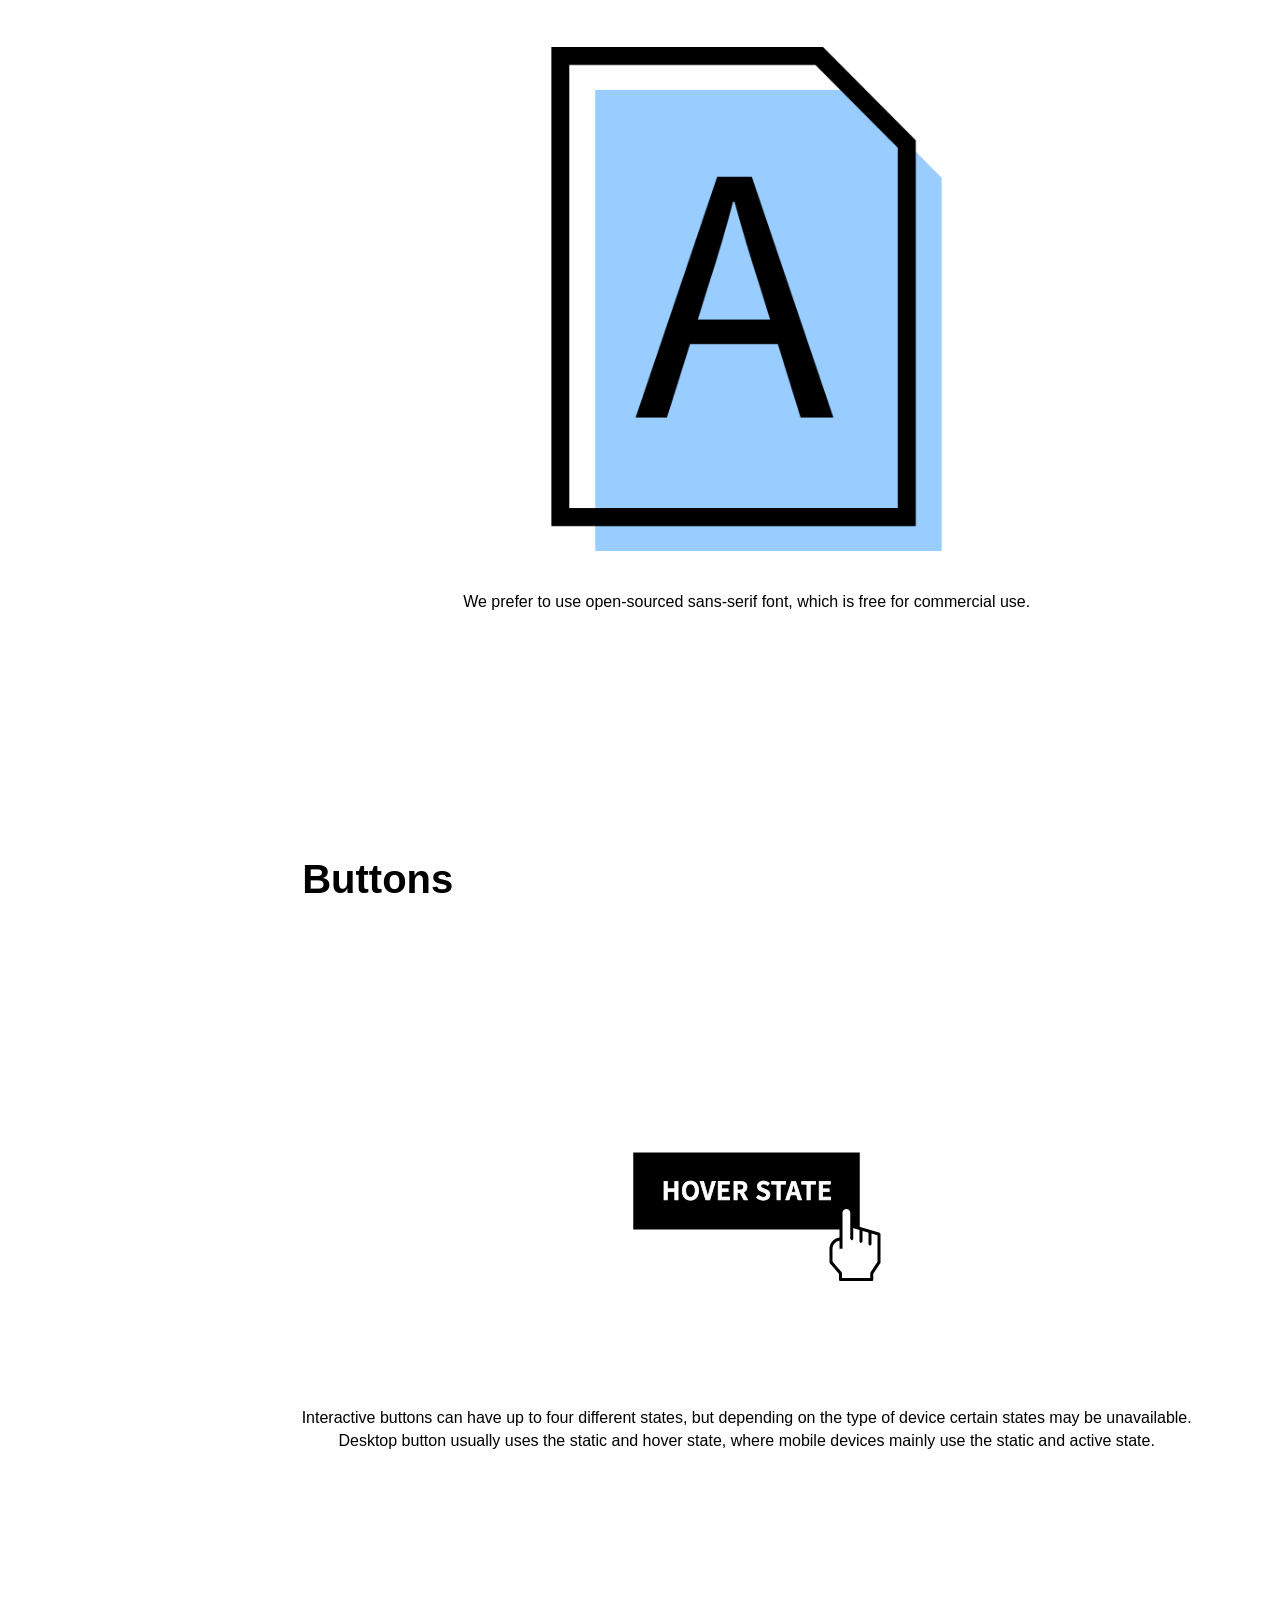
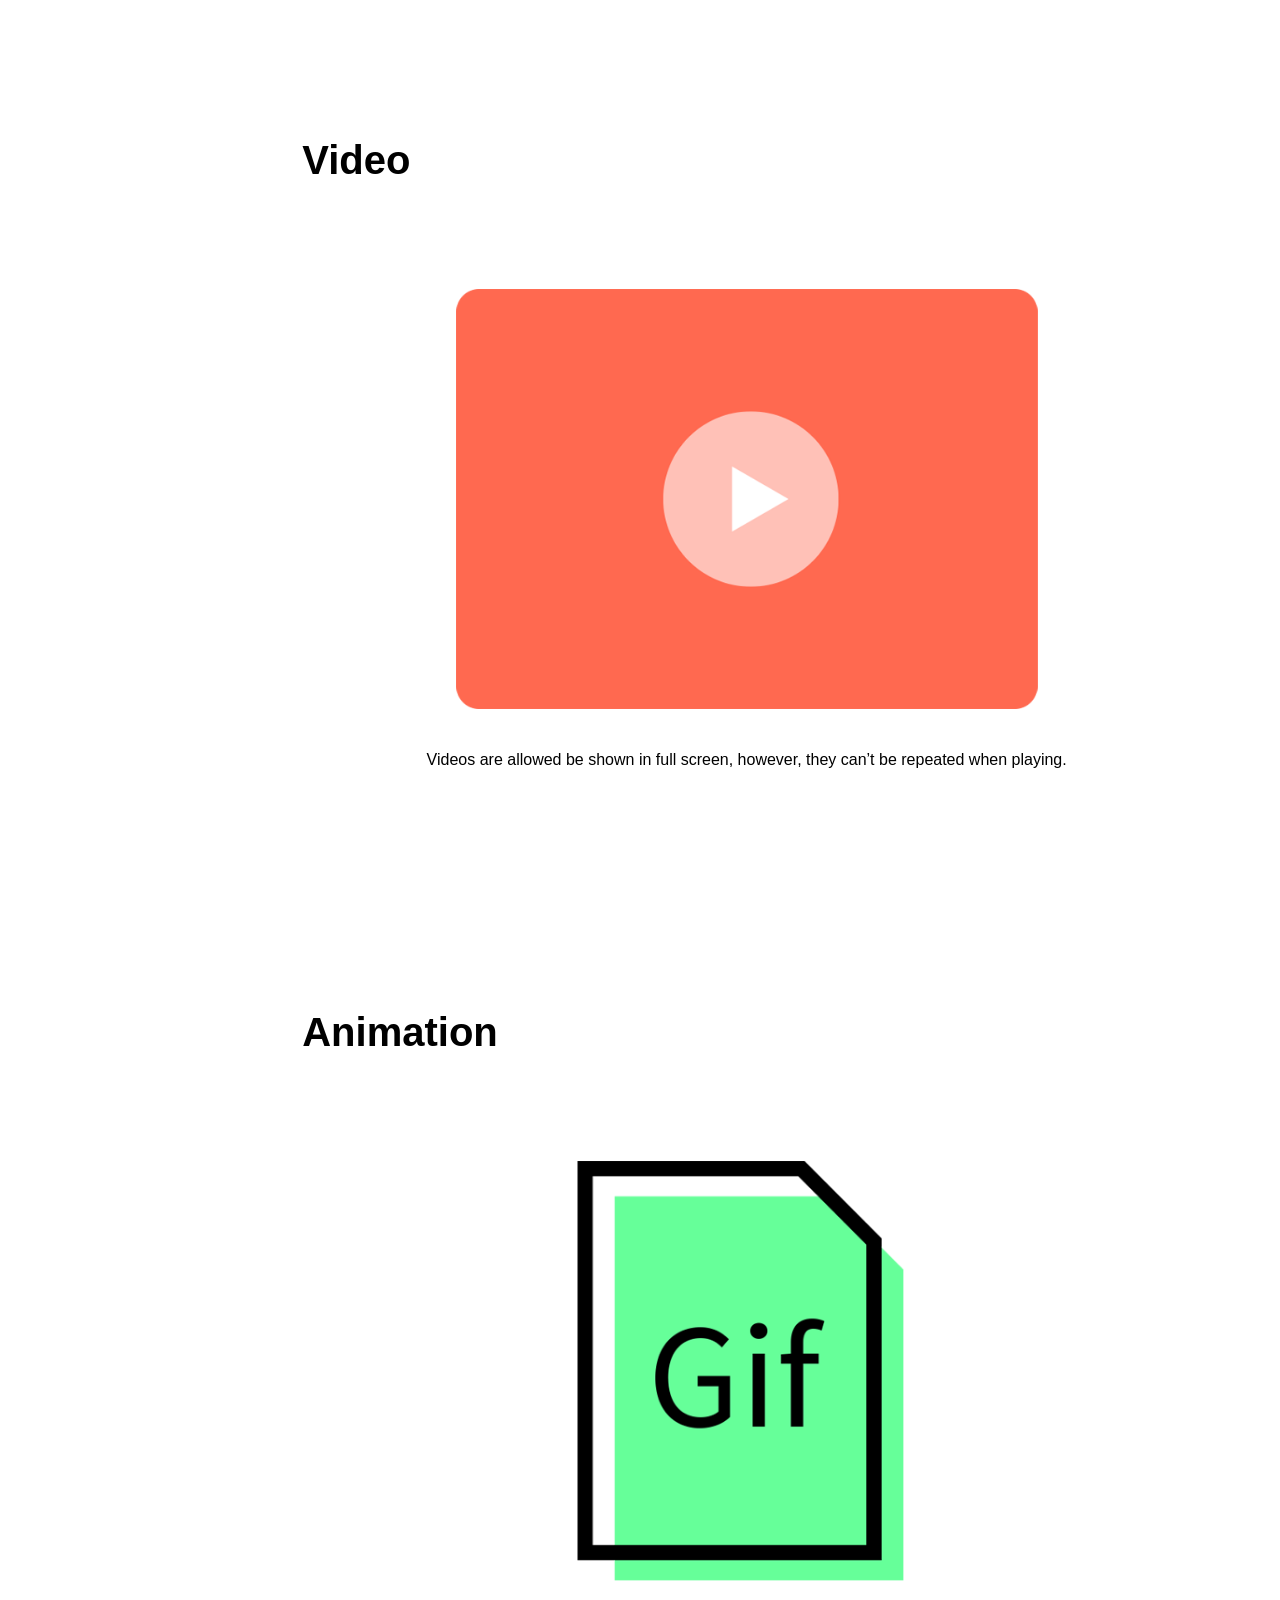
<file: tray_design/Ziyi/index.html>
<!--
 So you will I'm using a lot fo col-md-*, col-lg-*, ...
 It's just the bootstrap grid
 http://getbootstrap.com/css/#grid

 the img-responsive is also a bootstrap class that resize your image correctly and that depends on the viewport
-->

<!DOCTYPE html>

<html lang="en">

<head>

    <meta charset="utf-8">
    <!-- View port are necessary for the responsive to keep the scale check the bootstrap website it explains (very quickly though) -->
    <meta name="viewport" content="width=device-width, initial-scale=1">
    <title>Digital Design Language for Bestseller</title>
    <!--<link href='https://fonts.googleapis.com/css?family=Source+Sans+Pro:400,200,300,600,700,900,200italic,300italic,400italic,600italic,900italic'
          rel='stylesheet' type='text/css'>-->
    <link rel="stylesheet" href="bower_components/bootstrap/dist/css/bootstrap.min.css">
    <!-- <link rel="stylesheet" href="https://maxcdn.bootstrapcdn.com/bootstrap/3.3.7/css/bootstrap.min.css"
           integrity="sha384-BVYiiSIFeK1dGmJRAkycuHAHRg32OmUcww7on3RYdg4Va+PmSTsz/K68vbdEjh4u" crossorigin="anonymous">-->
    <link rel="stylesheet" type="text/css" href="bower_components/fullpage.js/jquery.fullPage.css"/>


    <link rel="stylesheet" href="css/main.css" type="text/css">
    <link rel="stylesheet" href="css/navbar.css">
    <link rel="stylesheet" href="css/responsive.css">

</head>

<body>


<div class="iconNav"><img src="img/icon_i.jpg" alt="icon nav"/></div>

<div>

    <div class="nav" id="container">
        <i class="iconClose"><img src="img/icon_close.jpg" alt="close menu"/></i>
        <ul class="navcon" id="menu">
            <li data-menuanchor="homepage-nav-menu" class="active"><a href="#homepage-nav-menu">Homepage</a></li>
            <li data-menuanchor="p1-menu" class="hidden"><a href="#p1-menu">P1</a></li>
            <li data-menuanchor="p2-menu" class="hidden"><a href="#p2-menu">P2</a></li>
            <li data-menuanchor="overview-menu"><a href="#overview-menu">Overview</a></li>
            <li data-menuanchor="gif-menu" class="hidden"><a href="#gif-menu">Gif</a></li>
            <li data-menuanchor="p3-menu" class="hidden"><a href="#p3-menu">P3</a></li>
            <li data-menuanchor="desktop-nav-menu"><a href="#desktop-nav-menu">Desktop Layer</a></li>

            <li data-menuanchor="tray-nav-menu"><a href="#tray-nav-menu">Tray layer</a>
                <ul class="submenu">
                    <li data-menuanchor="tray-style-menu"><a href="#tray-style-menu">Different styles of Trays</a></li>
                    <li data-menuanchor="tray-style-gif-menu" class="hidden"><a href="#tray-style-gif-menu">Different
                        styles of Trays</a></li>
                    <li data-menuanchor="spacing-menu"><a href="#spacing-menu">Spacing</a></li>
                    <li data-menuanchor="tearoff-menu"><a href="#tearoff-menu">Tear-off Area</a></li>
                </ul>
            </li>

            <li data-menuanchor="gadget-nav-menu"><a href="#gadget-nav-menu">Gadget Layer</a>

                <ul class="submenu">
                    <li data-menuanchor="img-crop-menu"><a href="#img-crop-menu">Image</a></li>
                    <li data-menuanchor="text-menu"><a href="#text-menu">Text</a></li>
                    <li data-menuanchor="buttons-menu"><a href="#buttons-menu">Buttons</a></li>
                    <li data-menuanchor="video-menu"><a href="#video-menu">Video</a></li>
                    <li data-menuanchor="animation-menu"><a href="#animation-menu">Animation</a></li>

                </ul>
            </li>

            <li data-menuanchor="axis-menu"><a href="#axis-menu">Layout Rules</a>

                <ul class="submenu">
                    <li data-menuanchor="axis-menu"><a href="#axis-menu">Axis</a></li>
                    <li data-menuanchor="safe-area-menu"><a href="#safe-area-menu">Safe Area</a></li>
                    <li data-menuanchor="balance-menu"><a href="#balance-menu">Balance and Rhythm</a></li>
                    <li data-menuanchor="separate-menu"><a href="#separate-menu">Separate Text From Images</a></li>
                    <li data-menuanchor="composition-menu"><a href="#composition-menu">Composition</a></li>
                    <li data-menuanchor="three-elements-menu"><a href="#three-elements-menu">Three Elements In One
                        Row</a></li>
                    <li data-menuanchor="colors-nav-menu"><a href="#colors-nav-menu">Colors</a></li>

                </ul>

            </li>

        </ul>
    </div>

</div>
<div class="col-xs-offset-0 col-sm-offset-2 col-md-offset-2 col-lg-offset-2 col-xs-12 col-sm-10 col-md-10 col-lg-10
remove-padding">


    <div id="fullpage">

        <div class="section" id="homepage-nav">

            <div class="content row" id="homepage">
                <div class="col-xs-6 col-sm-6 col-md-6 col-lg-6">
                    <img class="img-responsive" id="homepage-img" src="img/homepage_bg.png" alt="homepage background">
                </div>

                <div class="col-xs-6 col-sm-6 col-md-6 col-lg-6">
                    <section>
                        <ul id="links">
                            <li id="only">
                                <a href="http://www.only.cn">
                                    <img src="img/logo_only.png" alt="logo only">
                                </a>
                            </li>
                            <li id="jj">
                                <a href="http://www.jackjones.cn">
                                    <img src="img/logo_jj.png" alt="logo jackjones">
                                </a>
                            </li>
                            <li id="vm">
                                <a href="http://www.veromoda.cn">
                                    <img src="img/logo_vm.png" alt="logo veromoda">
                                </a>
                            </li>
                            <li id="slt">
                                <a href="http://www.selected.cn">
                                    <img src="img/logo_slt.png" alt="logo selected">
                                </a>
                            </li>
                        </ul>
                    </section>
                </div>


                <h1 class="title uppercase">Digital Design Language for Bestseller</h1>
            </div>

        </div>

        <!-- P1 -->
        <div class="section" id="p1">
            <div class="content text-center">

                <div id="p1container">
                    <p class="title">Intentions Behind TRAY Design</p>
                    <div class="rec orange"></div>

                    <p class="text padding-xs">Aligned concept, aesthetics& philosophy across digital interfaces<br>
                        Re-defining layering & interactions with comprehensive thinking<br>
                        New designs with fashion elements abstracting from latest digital design trends
                    </p>
                </div>


            </div>
        </div>
        <!-- P2 -->
        <div class="section" id="p2">
            <div class="content text-center">

                <div id="p2container">
                    <p class="title">Challenges We Are Facing</p>
                    <div class="rec green"></div>

                    <section>
                        <p class="text padding-xs">Flat Design trend brought simplicity in but richness out<br>
                            Endless news feeds layout provides instant interactions but ignores thematic content<br>
                            Mobile screens are vertical instead of horizontal<br>
                            Video and animation are invading digital store-fronts
                        </p>
                    </section>

                </div>
            </div>
        </div>

        <!-- Overview -->
        <div class="section" id="overview">
            <div class="content text-center">

                <div id="p3container">
                    <p class="title">Step Into Tray Design</p>
                    <div class="rec orange"></div>

                    <div class="col-sm-offset-1 cold-md-offset-1 col-lg-offset-1
                    col-sm-11 col-md-11 col-lg-11
                    padding-right-sm padding-right-md padding-right-lg
                    padding-xs">
                        <p class="text">Before making TRAY Design, we looked at the major design trends in recent
                            years, and realized that Flat Design and many other trends are making things so isolated
                            that could not present the implication of the real Fashion world. We decided to restore
                            some of the true effectivevisual layers of the design principles:
                        </p>
                        <p class="text"> Gadget Layer</p>
                        <p class="text"> Tray Layer</p>
                        <P class="text"> Desktop Layer</P>

                    </div>

                </div>


            </div>
        </div>

        <!-- GIF Overview -->
        <div class="section" id="gif">
            <img class="img-responsive img-center" src="img/p3_3layers.gif" id="p3gif" alt="overview gif">
        </div>


        <!-- P3 -->
        <div class="section" id="p3">
            <div class="text-center">
                <img class="img-responsive img-center padding-xs" src="img/overview_1_crop.png" id="p3img"
                     alt="p3">
            </div>
        </div>

        <!--P4 Desktop -->
        <div class="section" id="desktop-nav">

            <div class="content row" id="desktop">
                <div class="hidden-xs col-sm-4 col-md-4 col-lg-4">

                    <div class="container-box">
                        <div class="box">
                            <h2 class="title uppercase">Desktop <br>Layer</h2>
                        </div>
                        <p class="text">
                            No matter when, the desktop is the layer that connects the “surface” of
                            screens with the “virtualized” content we present. Although we usually do not “watch” the
                            wooden tea table and the texture on it, but the “feeling” and “tone” is still “seen” by our
                            subconscious.
                        </p>
                    </div>

                </div>

                <div class="col-xs-12 col-sm-8 col-md-8 col-lg-8">
                    <div class="hidden-sm hidden-md hidden-lg">
                        <h2 class="title uppercase title-layer-left-padding-xs title-margin-top-xs">Desktop Layer</h2>
                        <p class="text padding-xs">
                            No matter when, the desktop is the layer that connects the “surface” of
                            screens with the “virtualized” content we present. Although we usually do not “watch”
                            the
                            wooden tea table and the texture on it, but the “feeling” and “tone” is still “seen” by
                            our
                            subconscious.</p>
                    </div>

                </div>


            </div>
        </div>

        <!--P5 Tray -->
        <div class="section" id="tray-nav">

            <div class="content row" id="tray">
                <div class="hidden-xs col-sm-4 col-md-4 col-lg-4">

                    <div class="container-box">
                        <div class="box">
                            <h2 class="title uppercase">Tray <br>Layer</h2>
                        </div>
                        <p class="text">The tray layer is floating vertically on the “fixed” desktop layer.
                            Desktop
                            usually indicates the seasonal themes, but all of a sudden could bring bold symbols
                            onto the
                            surface through tearoff areas. <br>Designers are able to hide and reveal key
                            messages when
                            start to build up the desktop - quite handy and funny.
                            <br>
                            The tray layer is also responsible to provide clear borders to users to concentrate
                            on a
                            theme instead of surfing on the infinite scrolling. <br>
                            The tray layer consists of different size of trays: from maximum 1200 pix width
                            (assuming
                            the maximum width of websites is 1920 pix) to minimum 900 pix width (assuming all
                            screens
                            are at least 1024 pix wide). It is providing the variety of layout as well to break
                            the
                            repeating design pattern applied by most of the interfaces.<br>
                            White surface is by default used as the background for interfaces on most of the
                            devices. It
                            is most relaxed environment to present content. We believe that the best design of
                            trays
                            should keep flat, staying none-distracting, works as “white paper” with multiple
                            shaping,
                            without shades.<br>
                            The trays provide a thematic framework to organize text, pictures, buttons and
                            animations in
                            a time-line-based context.
                        </p>
                    </div>

                </div>

                <div class="col-xs-12 col-sm-8 col-md-8 col-lg-8">
                    <div class="hidden-sm hidden-md hidden-lg">
                        <h2 class="title uppercase title-layer-left-padding-xs title-margin-top-xs">Tray Layer</h2>
                        <p class="text padding-xs">The tray layer is floating vertically on the “fixed” desktop layer.
                            Desktop
                            usually indicates the seasonal themes, but all of a sudden could bring bold symbols onto the
                            surface through tearoff areas. <br>Designers are able to hide and reveal key messages when
                            start to build up the desktop - quite handy and funny.
                            <br>
                            The tray layer is also responsible to provide clear borders to users to concentrate on a
                            theme instead of surfing on the infinite scrolling. <br>
                            The tray layer consists of different size of trays: from maximum 1200 pix width (assuming
                            the maximum width of websites is 1920 pix) to minimum 900 pix width (assuming all screens
                            are at least 1024 pix wide). It is providing the variety of layout as well to break the
                            repeating design pattern applied by most of the interfaces.<br>
                            White surface is by default used as the background for interfaces on most of the devices. It
                            is most relaxed environment to present content. We believe that the best design of trays
                            should keep flat, staying none-distracting, works as “white paper” with multiple shaping,
                            without shades.<br>
                            The trays provide a thematic framework to organize text, pictures, buttons and animations in
                            a time-line-based context. </p>
                    </div>

                </div>


            </div>
        </div>


        <!-- P6 Tray's style -->
        <div class="section" id="tray-style">

            <h3 class="hidden-sm hidden-md hidden-lg title title-layer-left-padding-xs  title-margin-top-xs">Different Style of Layers</h3>

            <div class="visible-xs container-rectangles-xs">

                <h3 class="hidden-xs title title-margin-top-xs">Different Style of Layers</h3>

                <div class="col-xs-12 top-rectangle">
                </div>
                <div class="col-xs-12 text-center">
                    Rectangle
                </div>

                <div class="col-xs-12 middle-rectangle">
                </div>
                <div class="col-xs-12 text-center">
                    Rounded Rectangle
                </div>

                <div class="col-xs-12 bottom-rectangle">
                </div>
                <div class="col-xs-12 text-center bottom-legend">
                    Rectangle
                </div>
            </div>


            <div class="hidden-xs tray-style-top">

                <h3 class="col-sm-offset-1 col-md-offset-1 col-lg-offset-1 title">Different Style of Layers</h3>


                <div class="container-rectangles">

                    <div class="left-rectangle">
                    </div>

                    <div class="middle-rectangle">

                    </div>

                    <div class="right-rectangle">

                    </div>

                </div>

                <div class="container-legend">
                    <div class="left-legend">
                        Rectangle
                    </div>
                    <div class="middle-legend">
                        Rounded Rectangle
                    </div>
                    <div class="right-legend">
                        Rectangle
                    </div>

                </div>

            </div>
            <div class="hidden-xs tray-style-bottom">

            </div>
        </div>


        <!-- P7 GIF -->
        <div class="section" id="p7">
            <div class="content">
                <img class="img-responsive img-center" src="img/p6_traystyle2.gif" alt="traystyle gif">
            </div>
        </div>

        <!-- P8 Spacing -->
        <div class="section" id="spacing">

            <div class="hidden-xs col-sm-offset-1 col-md-offset-1 col-lg-offset-1 col-sm-11 col-md-11 col-lg-11">
                <h3 class="title title-layer-left-padding-xs title-margin-top-xs">Trays of white only</h3>
            </div>

            <div class="hidden-sm hidden-md hidden-lg col-xs-12 title-container">
                <h3 class="title uppercase title-layer-left-padding-xs title-margin-top-xs">Trays of white only</h3>

            </div>

            <div class="row">

            </div>

            <div class="content">

                <div class="hidden-xs col-sm-offset-1 col-md-offset-1 col-lg-offset-1 col-sm-3 col-md-3 col-lg-3">
                </div>


                <div class="row">

                </div>
                <div class="col-sm-offset-1 col-md-offset-1 col-lg-offset-1 col-xs-12 col-sm-3 col-md-3 col-lg-3
                text-container">
                    <img class="hidden-xs icon" src="img/icon_1.png" alt="icon">
                    <p class="text padding-xs">
                        White instead of black is most accepted as the “blank canvas” since the beginning of alphabet
                        system. White also carries no information but providing the emptiness and time-stream meaning
                        when working with desktop layer </p>

                </div>

                <div class="col-xs-12 col-sm-8 col-md-8 col-lg-8">

                    <img class="img-responsive img-reduce-xs" id="p8img" src="img/p8_spacing.png" alt="spacing">
                </div>

            </div>
        </div>

        <!-- P9 Tearoff -->
        <div class="section" id="tearoff">

            <div class="hidden-xs col-sm-offset-1 col-md-offset-1 col-lg-offset-1 col-sm-11 col-md-11 col-lg-11">
                <h3 class="title title-margin-top-xs">Tear-off Area</h3>
            </div>

            <div class="hidden-sm hidden-md hidden-lg col-xs-12">
                <h3 class="title uppercase title-margin-top-xs">Tear-off Area</h3>

            </div>

            <div class="row">

            </div>

            <div class="content">

                <div class="hidden-xs col-md-offset-1 col-lg-offset-1 col-sm-3 col-md-3 col-lg-3">

                </div>

                <div class="row">

                </div>


                <div class="col-sm-offset-1 col-md-offset-1 col-lg-offset-1 col-xs-12 col-sm-3 col-md-3 col-lg-3">

                    <img class="hidden-xs img-responsive icon" src="img/icon_1.png" alt="icon">
                    <p class="text">he Playful and Interesting Wormhole as Emphasis
                        Besides the spaces between trays to enhance themes, tearoffs are reserved make the connection
                        between gadgets and the desktop.Because the holes creates parallax visual effects and
                        transforming implications into visual contrast, it became a perfect indication of emphasis in
                        each tray. Only ONE tearoff is allowed within each tray to limit the distraction to the focus of
                        users.
                    </p>

                </div>

                <div class="col-xs-12 col-sm-8 col-md-8 col-lg-8">

                    <div class="text-center">
                        <img class="img-center" id="p9img" src="img/p9_tearoff2.gif" alt="tearoff">
                    </div>
                </div>

            </div>
        </div>

        <!-- P10 Gadget Layer -->
        <div class="section" id="gadget-nav">

            <div class="content row" id="gadget">
                <div class="hidden-xs col-sm-4 col-md-4 col-lg-4">

                    <div class="container-box">
                        <div class="box">
                            <h2 class="title uppercase">Gadget <br>Layer</h2>
                        </div>
                        <p class="text">Gadgets concept are introduced by Android interface, and well accepted by users
                            as a way of presenting hybrid content. Our design cannot ignore the fusion of different type
                            of modules on the same layer. How we can improve the design?
                            Text separated from picture as an type of gadgets essential to improve the readability of
                            design. Combinations of texts and pictures in various ways are still allowed. Text together
                            with its “transparent” card-back could be placed onto the pictures, similar to reality.
                            Then coupons, count-down, buttons, videos and animations and more types of content could be
                            placed as gadgets with a minimal spacing to each other without shape limits but size
                            requirements. Text is only allowed to be demonstrated as part of the artwork or illustration
                            within a gadget to avoid producing meaningless layers.
                            .</p>
                    </div>

                </div>

                <div class="col-xs-12 col-sm-8 col-md-8 col-lg-8">
                    <div class="hidden-sm hidden-md hidden-lg">
                        <h2 class="title uppercase title-layer-left-padding-xs title-margin-top-xs">Gadget Layer</h2>
                        <p class="text padding-xs">Gadgets concept are introduced by Android interface, and well
                            accepted by users
                            as a way of presenting hybrid content. Our design cannot ignore the fusion of different type
                            of modules on the same layer. How we can improve the design?
                            Text separated from picture as an type of gadgets essential to improve the readability of
                            design. Combinations of texts and pictures in various ways are still allowed. Text together
                            with its “transparent” card-back could be placed onto the pictures, similar to reality.
                            Then coupons, count-down, buttons, videos and animations and more types of content could be
                            placed as gadgets with a minimal spacing to each other without shape limits but size
                            requirements. Text is only allowed to be demonstrated as part of the artwork or illustration
                            within a gadget to avoid producing meaningless layers.
                            .</p>
                    </div>

                </div>


            </div>
        </div>

        <!-- P11 Image Crop -->
        <div class="section" id="img-crop">

            <div class="hidden-xs">
                <div class="col-sm-offset-1 col-md-offset-1 col-lg-offset-1 p11bg">
                    <h3 class="title margin-bottom-title title-margin-top-xs title-margin-left-xs">Image Crop</h3>

                    <div class="col-xs-12 col-sm-3 col-md-3 col-lg-3 text-center-xs">
                        <img src="img/img_crop_01.jpg" class="img-center-xs" alt="crop 1"/>
                    </div>
                    <div class="col-xs-12 col-sm-3 col-md-3 col-lg-3 text-center-xs">
                        <img src="img/img_crop_02.jpg" class="img-center-xs" alt="crop 2"/>
                    </div>
                    <div class="col-xs-12 col-sm-3 col-md-3 col-lg-3 text-center-xs">
                        <img src="img/img_crop_03.jpg" class="img-center-xs" alt="crop3"/>
                    </div>


                </div>
                <p class="col-xs-12 col-sm-12 col-md-12 col-lg-12  margin-in-gadget-layer text-center">
                    <img src="img/p11_icon.jpg" alt="icon">
                    <span class="text">We use three different aspect ratios when cropping images,
                        which are 16:10, 4:3, and 1:1.
                    </span>
                </p>
            </div>

            <div class="hidden-sm hidden-md hidden-lg">
                <h3 class="title margin-bottom-title title-margin-top-xs title-margin-left-xs">Image Crop</h3>

                <div class="col-xs-12 col-sm-3 col-md-3 col-lg-3 text-center-xs">
                    <img src="img/img_crop_01_responsive.jpg" class="img-center-xs" alt="crop 1"/>
                </div>
                <div class="col-xs-12 col-sm-3 col-md-3 col-lg-3 text-center-xs margin-img-crop-xs">
                    <img src="img/img_crop_02_responsive.jpg" class="img-center-xs" alt="crop 2"/>
                </div>
                <div class="col-xs-12 col-sm-3 col-md-3 col-lg-3 text-center-xs margin-img-crop-xs">
                    <img src="img/img_crop_03_responsive.jpg" class="img-center-xs" alt="crop3"/>
                </div>
            </div>
        </div>

        <!-- P12 Text -->
        <div class="section" id="text">
            <div>

                <h3 class="margin-bottom-title col-sm-offset-1 col-md-offset-1 col-lg-offset-1 title
            title-margin-left-xs">Text</h3>
                <div>
                    <img class="img-responsive img-center img-resize" src="img/p12_text.png" alt="text">
                    <p class="text text-center margin-in-gadget-layer padding-xs">
                        We prefer to use open-sourced sans-serif font, which is free for commercial use.
                    </p>
                </div>

            </div>
        </div>

        <!-- P13 Buttons -->
        <div class="section" id="buttons">
            <div>
                <div>
                    <h3 class="margin-bottom-title col-sm-offset-1 col-md-offset-1 col-lg-offset-1 title
                    title-margin-left-xs">Buttons</h3>
                    <div>
                        <img class="img-responsive img-center" src="img/p13_button2.gif" alt="buttons">
                        <p class="text text-center padding-xs">Interactive buttons can have up to four different states,
                            but
                            depending on
                            the type of device certain states may be unavailable.<br/>
                            Desktop button usually uses the static and hover state, where mobile devices mainly use the
                            static and active state.</p>
                    </div>
                </div>
            </div>
        </div>

        <!-- P14 Video -->
        <div class="section" id="video">
            <div>
                <div>
                    <h3 class="margin-bottom-title col-sm-offset-1 col-md-offset-1 col-lg-offset-1 title
                title-margin-left-xs">Video</h3>
                    <div>
                        <img class="img-responsive img-center img-resize" src="img/p14_vedio.png" alt="video">
                        <p class="text text-center margin-in-gadget-layer padding-xs">
                            Videos are allowed be shown in full screen, however, they can’t be repeated
                            when playing.
                        </p>
                    </div>
                </div>
            </div>
        </div>

        <!-- P15 Animation -->
        <div class="section" id="animation">
            <div>
                <div>
                    <h3 class="margin-bottom-title col-xs-offset-0 col-sm-offset-1 col-md-offset-1 col-lg-offset-1 title
                    title-margin-left-xs">Animation</h3>
                    <div>
                        <img class="img-responsive img-center img-resize" src="img/p15_animation.png" alt="animation">
                        <p class="text text-center padding-xs">Animations can be used to guide users around the website and entice
                            consumers to
                            make purchases. Adding interactive
                            elements and drawing users' attention to them with the help of animation eects can help us
                            improve our UX.</p>
                    </div>
                </div>
            </div>
        </div>

        <!-- P16 Layout Rules -->
        <!-- <div class="section" id="layout-rules-nav">

             <div class="content row" id="layout-rules">
                 <div class="hidden-xs col-sm-4 col-md-4 col-lg-4">

                     <div class="container-box">
                         <div class="box">
                             <h2 class="title uppercase">Layout Rules</h2>
                         </div>
                     </div>

                 </div>

                 <div class="col-xs-12 col-sm-8 col-md-8 col-lg-8">
                     <h2 class="hidden-sm hidden-md hidden-lg title uppercase title-margin-top-xs
                 title-margin-left-xs">Layout Rules</h2>
                 </div>


             </div>
         </div>
 -->
        <!-- P17 Axis -->
        <div class="section" id="axis">
            <div>

                <h3 class="margin-bottom-title col-sm-offset-1 col-md-offset-1 col-lg-offset-1 title
                title-margin-left-xs">Axis</h3>
                <div>
                    <img class="img-responsive img-center" src="img/p17_axis.gif" alt="axis">
                    <p class="text text-center padding-xs">We made several references to magazine layout design, such as
                        the
                        idea of using
                        vertical axis to create a visual balance of the contents.</p>
                </div>

            </div>
        </div>

        <!-- P18 Safe Area -->
        <div class="section" id="safe-area">
            <div>
                <div>
                    <h3 class="margin-bottom-title col-sm-offset-1 col-md-offset-1 col-lg-offset-1 title
                    title-margin-left-xs">Safe Area</h3>
                    <div>
                        <img class="img-responsive img-center" src="img/p18_safearea.png" alt="safearea">
                        <p class="text text-center padding-xs margin-in-gadget-layer">Safe area is invisible, however,
                            all contents should be placed
                            inside of
                            the
                            safe area.
                        </p>
                    </div>
                </div>
            </div>
        </div>

        <!-- P19 Balance and Rhythm -->
        <div class="section" id="balance">
            <div>

                <h3 class="margin-bottom-title col-sm-offset-1 col-md-offset-1 col-lg-offset title
                title-margin-left-xs">Balance and Rhythm</h3>
                <div class="padding-xs">
                    <img class="img-responsive img-center" src="img/p19_balance.png" alt="balance and rythm">
                </div>

            </div>
        </div>

        <!-- P20 Separate text from images -->
        <div class="section" id="separate">
            <div class="margin-bottom-title col-sm-offset-1 col-md-offset-1 col-lg-offset-1  col-md-5 col-lg-5">
                <h3 class="title">Separate text from images</h3>
                <img class="img-responsive img-center" src="img/p20_separate.png" alt="separate">
            </div>

            <div class="col-md-4 col-lg-4" style="margin-top: 10%">
                <p class="text">
                    Most of fonts are not free to use. We've been avoiding to add text content in images when designing
                    banners or
                    product pictures. Instead, we chose to simply overlay the text over images by coding. other than to
                    avoid causing
                    copyright issues, we can ensure that the text contents are displayed properly even on smaller
                    screens and at
                    different resolutions and also to make them easier to edit when needed by using this technique.
                </p>
            </div>

        </div>

        <!-- P21 Composition -->
        <div class="section" id="composition">
            <div class="col-sm-offset-1 col-md-offset-1 col-lg-offset-1  col-md-5 col-lg-5">
                <h3 class="title">Composition</h3>
                <div class="text">
                    <p>There are two ways to layout the images and text contents.</p>
                    <p>When there’s a gap between the image and text contents, the width of the gap should always be
                        equal or
                        greater than 30px.</p>
                    <p>When text content is overlapping image, the width of the overlap area should not be exceed half
                        width of the
                        text content itself.</p>
                </div>
            </div>

            <div class="col-md-5 col-lg-5">
                <img class="img-responsive img-center" src="img/p21_composition.png" alt="composition">
            </div>
        </div>

        <!-- P22 3 Elements In One Row -->
        <div class="section" id="three-elements">
            <div class="row">

                <div class="col-sm-offset-1 col-md-offset-1 col-lg-offset-1 col-sm-11 cold-md-11 col-lg-11
                padding-right-sm padding-right-md  padding-right-lg">
                    <h3 class="title title-layer-left-padding-xs">Three-invisible-columns Layoutin Trays</h3>
                    <p class="text padding-xs">To fit smart phones screens, the horizontal space of each tray is
                        required to place
                        no
                        more than
                        three gadgets in one line. Even text as a separate gadget is obeying the same rule. This in fact
                        defines an
                        invisible layout of three columns that nails each gadget down within certain area. Spacing
                        between
                        gadgets

                    </p>
                </div>
            </div>

            <div class="row">
                <div class="col-sm-offset-1 col-md-offset-1 col-lg-offset-1 col-sm-11 cold-md-11 col-lg-11
                    padding-right-sm padding-right-md  padding-right-lg">
                    <img class="img-responsive img-center" src="img/p22_3elements.png" alt="elements in one row">
                </div>
            </div>

        </div>

        <!-- P23 Colors -->
        <div class="section" id="colors-nav">

            <div id="colors">

                <div class="container-circles">

                    <div class="container-left">
                        <div class="circle-left">
                        </div>

                        <div class="left-legend">
                            <span>#000000</span>
                        </div>

                    </div>

                    <div class="container-right">
                        <div class="circle-right">
                        </div>

                        <div class="right-legend">
                            <span class="uppercase">#ffffff</span>
                        </div>

                    </div>
                </div>


                <div class="col-sm-4 col-md-4 col-lg-4 container-title">

                    <h3 class="col-sm-offset-1 col-md-offset-1 col-lg-offset-1 title"> Color </h3>

                </div>

                <div class="col-sm-8 col-md-8 col-lg-8">

                </div>

                <div class="text">
                    <span>We use black and white as our theme color.</span>
                </div>

            </div>

            <div class="visible-xs" id="colors-xs">
                <h3 class="title title-margin-left-xs">
                    Color
                </h3>

                <div class="col-xs-12">
                    <div class="circle-up">

                    </div>
                </div>

                <p class="text-center">
                    #000000
                </p>

                <div class="col-xs-12 text-center">

                    <div class="circle-bottom">

                    </div>
                </div>

                <p class="uppercase text-center">
                    #ffffff
                </p>

                <p class="text-center">
                    We use black and white as our theme color.
                </p>

            </div>


        </div>

    </div>
</div>


<script src="bower_components/jquery/dist/jquery.min.js"></script>
<!-- Latest compiled and minified JavaScript -->
<script src="bower_components/bootstrap/dist/js/bootstrap.min.js"
></script>

<!-- This following line is optional. Only necessary if you use the option css3:false and you want to use other easing effects rather than "linear", "swing" or "easeInOutCubic". -->
<script src="bower_components/fullpage.js/vendors/jquery.easings.min.js"></script>


<!-- This following line is only necessary in the case of using the plugin option `scrollOverflow:true` -->
<script type="text/javascript" src="bower_components/fullpage.js/vendors/scrolloverflow.min.js"></script>

<script type="text/javascript" src="bower_components/fullpage.js/jquery.fullPage.min.js"></script>


<script type="text/javascript">
    /* https://github.com/alvarotrigo/fullPage.js/ */
    //  $(document).ready(function () {
    $('#fullpage').fullpage({

        //Navigation
        menu: '#menu',
        anchors: ['homepage-nav-menu', 'p1-menu', 'p2-menu', 'overview-menu', 'gif-menu', 'p3-menu', 'desktop-nav-menu',
            'tray-nav-menu', 'tray-style-menu', 'tray-style-gif-menu', 'spacing-menu', 'tearoff-menu',
            'gadget-nav-menu', 'img-crop-menu', 'text-menu', 'buttons-menu', 'video-menu', 'animation-menu',
            'axis-menu', 'safe-area-menu', 'balance-menu', 'separate-menu', 'composition-menu', 'three-elements-menu', 'colors-nav-menu'
            /*'tray-nav-menu'*/],

        navigation: true, // If set to true, it will show a navigation bar made up of small circles.
        // navigationPosition: 'right', // (default none) It can be set to left or right and defines which position the navigation bar will be shown (if using one).
        //navigationTooltips: ['', 'secondSlide'], //(default []) Defines the tooltips to show for the navigation circles in case they are being used. Example: navigationTooltips: ['firstSlide', 'secondSlide'].
        showActiveTooltip: false, //Shows a persistent tooltip for the actively viewed section in the vertical navigation.


        //Scrolling
        scrollBar: true,
        scrollingSpeed: 1000,
        scrollOverflow: true,
        scrollOverflowOptions: null,
        normalScrollElements: '.text, .nav',
    });
    //  });
</script>


<script type="text/javascript" src="js/nav.js"></script>


</body>


</html>
</file>
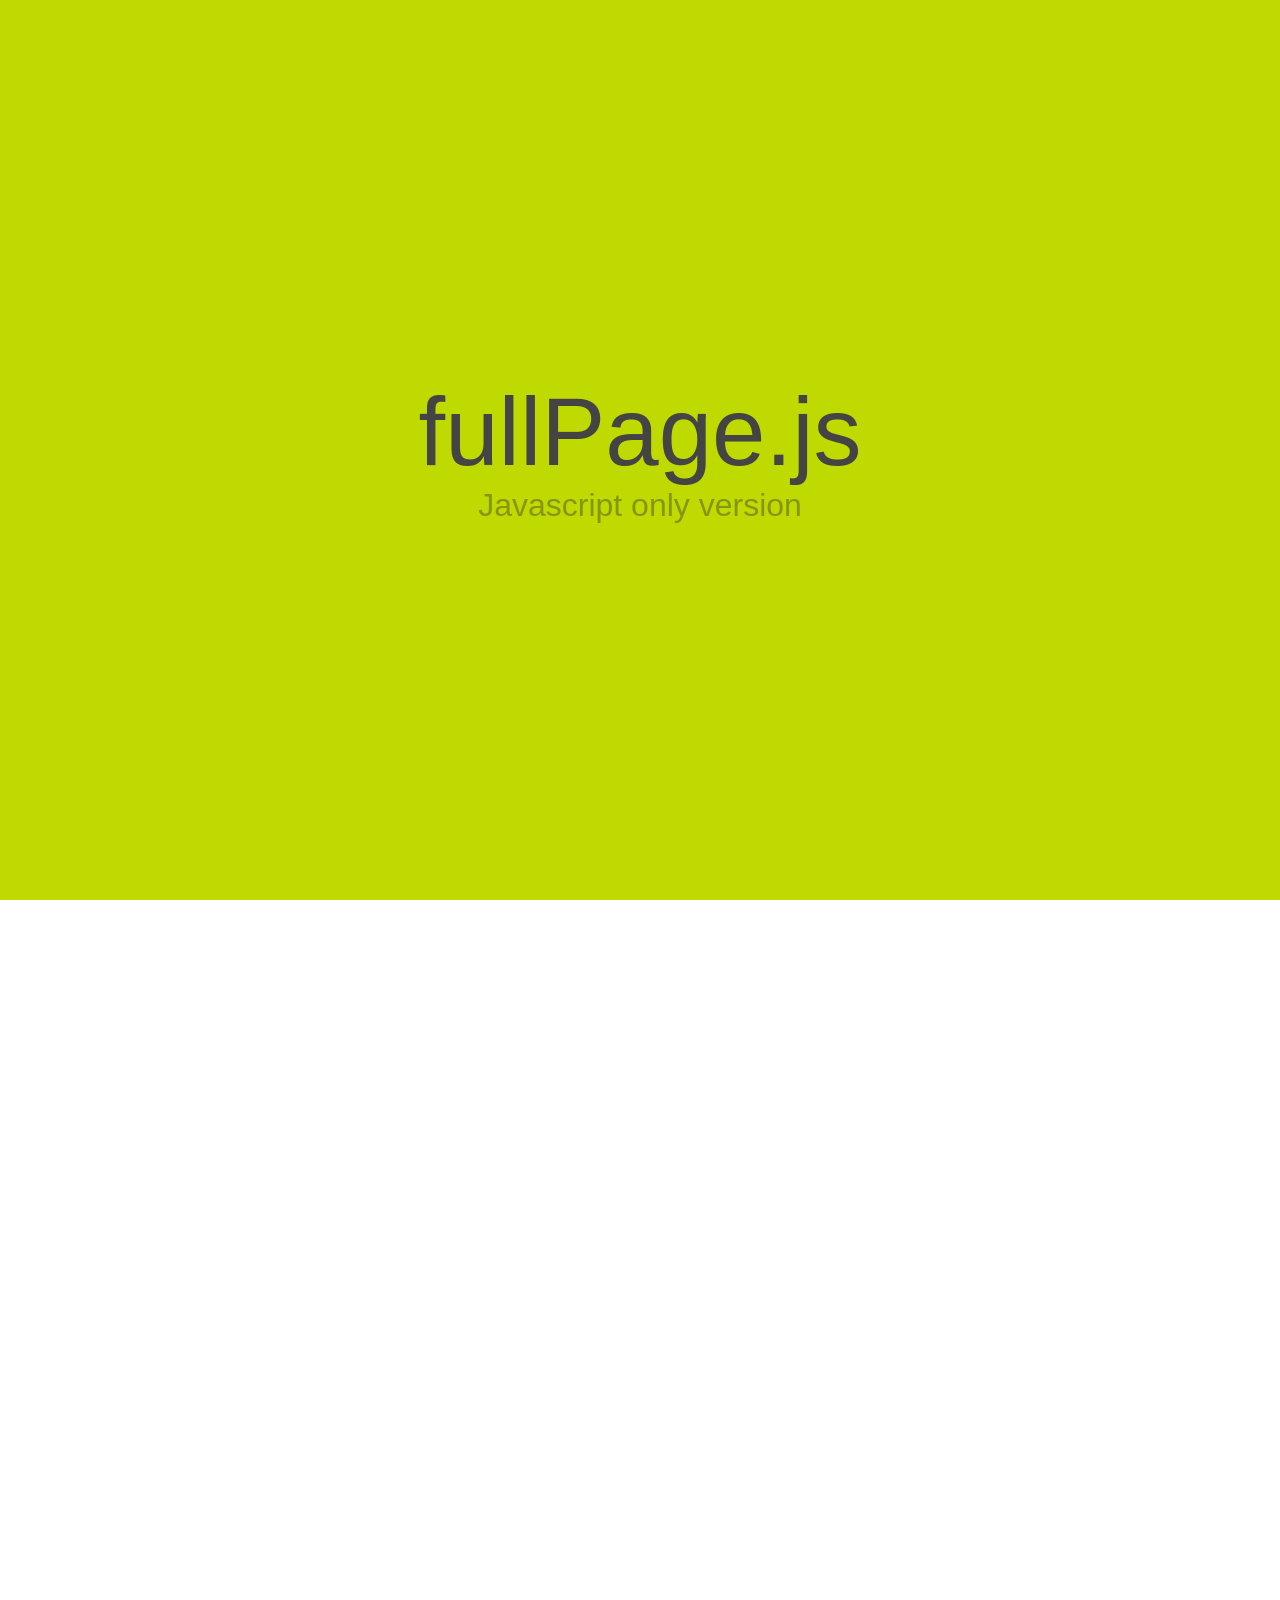
<file: code_sylvain/bower_components/fullpage.js/pure javascript (Alpha)/demo.html>
<!DOCTYPE html>
<html xmlns="http://www.w3.org/1999/xhtml">

<head>
	<meta http-equiv="Content-Type" content="text/html; charset=utf-8" />
	<title>fullPage.js - Pure Javascript version</title>
	<meta name="author" content="Alvaro Trigo Lopez" />
	<meta name="description" content="fullPage plugin by Alvaro Trigo. Pure javascript version of full screen slider." />
	<meta name="keywords"  content="fullpage,jquery,alvaro,trigo,plugin,fullscren,screen,full,iphone5,apple,pure,javascript,slider,hijacking" />
	<meta name="Resource-type" content="Document" />


	<link rel="stylesheet" type="text/css" href="javascript.fullPage.css" />

	<style>
		/* Reset CSS
		 * --------------------------------------- */
		body,div,dl,dt,dd,ul,ol,li,h1,h2,h3,h4,h5,h6,pre,
		form,fieldset,input,textarea,p,blockquote,th,td {
		    padding: 0;
		    margin: 0;
		}
		a{
			text-decoration:none;
		}
		table {
		    border-spacing: 0;
		}
		fieldset,img {
		    border: 0;
		}
		address,caption,cite,code,dfn,em,strong,th,var {
		    font-weight: normal;
		    font-style: normal;
		}
		strong{
			font-weight: bold;
		}
		ol,ul {
		    list-style: none;
		    margin:0;
		    padding:0;
		}
		caption,th {
		    text-align: left;

		}
		h1,h2,h3,h4,h5,h6 {
		    font-weight: normal;
		    font-size: 100%;
		    margin:0;
		    padding:0;
		    color:#444;
		}
		q:before,q:after {
		    content:'';
		}
		abbr,acronym { border: 0;
		}


		/* Custom CSS
		 * --------------------------------------- */
		body{
			font-family: arial,helvetica;
			color: #F2F2F2;
		}
		h1{
			font-size: 6em;
		}
		p{
			font-size: 2em;
		}
		.content{
			position: relative;
			top: 50%;
			transform: translateY(-50%);
			text-align: center;
		}

		/* Section 1
		 * --------------------------------------- */
		#section0{
			background-color: #BFDA00;
		}
		#section0 h1{
			color: #444;
		}
		#section0 p{
			color: #333;
			opacity: 0.4;
		}


		/* Section 2
		 * --------------------------------------- */
		#section1{
			background-color: #2EBE21;
		}
		#section1 h1{
			color: #fff;
		}
		#section1 p{
			opacity: 0.8;
		}


		/* Section 3
		 * --------------------------------------- */
		#section2{
			background-color: #2C3E50;
		}
		#section2 h1{
			color: #F2F2F2;
		}
		#section2 p{
			opacity: 0.6;
		}
	</style>
</head>
<body>


<div id="fullpage">
	<div class="section " id="section0">
		<div class="content">
			<h1>fullPage.js</h1>
			<p>Javascript only version</p>
		</div>
	</div>
	<div class="section" id="section1">
		<div class="slide" id="slide1">
			<div class="content">
				<h1>No need for jQuery</h1>
				<p>
					5 Kb gzipped!!
				</p>
				<p>
		      		Improve the loading time of your site!
				</p>
			</div>
		</div>
		<div class="slide" id="slide2">
			<div class="content">
				<h1>Slides too!</h1>
			</div>
		</div>
		<div class="slide" id="slide2">
			<div class="content">
				<h1>More slides!</h1>
			</div>
		</div>
	</div>
	<div class="section" id="section2">
		<div class="content">
			<h1>Compatible</h1>
			<p>IE 8+ support.</p>
		</div>
	</div>
</div>

<script type="text/javascript" src="javascript.fullPage.js"></script>
<script type="text/javascript">
	fullpage.initialize('#fullpage', {
		anchors: ['firstPage', 'secondPage', '3rdPage', '4thpage', 'lastPage'],
		menu: '#menu',
		css3:true
	});

</script>

</body>
</html>
</file>
<file: code_sylvain/css/main.css>
/********************************
General
********************************/

ul, li, nav {
    padding: 0;
    margin: 0;
}

/* So I don't like this but we need it cos it breaks the navbar if we don"t use it
The reason why I don't like it we are applying a font-size to the document html and body and also to all the child
elements of these two objects

But later we will change the h1 and h2 and others so I find it a bit ugly
*/

html, body {
    font-size: 20px;
}

ul, li {
    list-style: none;
}

.img-center {
    margin: 0 auto;
}

.img-resize {
    max-width: 70%;
}

/*
So that's a bit dirty I'll explain to you later.
It's for debugging cos bootstrap is applying a padding and in responsive mode a section is buggy
*/
.remove-padding {
    padding: 0;
}

/*************************************
font
**************************************/

a {
    color: #000;
    text-decoration: none;
}

p, a, div, text {
    font-family: 'Source Sans Pro', Arial, sans-serif;
    color: black;
}

a:link, a:visited {
    color: black;
}

a:hover {
    background-color: #f7f7f7;
}

body {
    font-family: 'Source Sans Pro', Arial, sans-serif;
    color: black;
}

/********************************
Font-size
********************************/

/* So here you can change the font-size
check also this selector ".container-box .box h2" for the header inside the box
*/

.margin-bottom-title {
    margin-bottom: 10%;
}

h1 {
    font-size: 5em;
    margin-left: 25px;
}

h2 {
    font-size: 4em;
}

h3 {
    font-size: 3em;
}

.text {
    font-size: 0.8em;
}

#p1 p.title, #p2 p.title, #overview p.title {
    font-size: 2em;
}

/********************************
Header and classic useful class
********************************/

.icon {
    margin-bottom: 20px;
}

/* If you need to have a sentence/words in uppercase it's better to use this css property than put in hardcoded
in the html code cos that's really a bad practice */
.uppercase {
    text-transform: uppercase;
}

.title {
    font-weight: bold;
}

/* I' using just one class so we can change the size for every box in once */
.rec {
    height: 3px;
    width: 40%;
    margin: 10px auto 20px auto;

}

.orange {
    background: #ff6666;
}

.green {
    background: #66FF99;
}

.green-font {
    color: #66FF99;
    font-size: 1.5em;
    font-weight: bold;
}

/********************************
LAYERS (for now that's the most tricky part of the website), check the tray part for more information
********************************/

.container-box {
    position: relative;
    min-height: 75%;
    height: 75%;
    top: 12.5%;
}

.container-box .box {
    position: absolute;
    width: 100%;
    height: 100%;
    left: calc(100% / 2);
    left: -webkit-calc(100% / 2);
    /*left: calc(33.33333333% + 100px);
    left: -webkit-calc(33.33333333% + 100px);*/
    z-index: 10;
}

.container-box .box h2 {
    margin: 10px 0 0 10px;
    font-size: 2em;
}

.container-box .text {
    position: absolute;
    bottom: 0;
    left: calc(115% + 33.33333%);
    left: -webkit-calc(115% + 33.33333%);
   /* left: calc(33.33333333% + 300px);
    left: -webkit-calc(33.33333333% + 300px);*/
    z-index: 10;
    width: 100%;
    margin: 0 0 0 10px;
    overflow-y: scroll;
    height: 100%;
    min-height: 100%;

}

/********************************
Hompage
********************************/

#homepage {
    position: relative;
    height: 100%;
}

/* Since I'm very lazy I'm using the child selector here I select the first child of #homepage .col-lg-6
so I don't create a class or an id for this case */
#homepage .col-lg-6:first-child {
    padding-left: 0;
}

#homepage:nth-child(1) {
    text-align: right;
}

#homepage h1 {
    position: absolute;
    bottom: 10px;
    left: 10px;
}

/********************************
Desktop
********************************/
#desktop {
    height: 100%;
    min-height: 100%;
}

#desktop .col-md-4 {
    height: 100%;
    min-height: 100%;
}

#desktop .col-md-8 {
    background-color: #66FF99;
    height: 100%;
    min-height: 100%;
}

#desktop .col-md-4 h2 {
    color: #66FF99;
}

#desktop .container-box .box {
    background-color: white;
    border: 5px solid black;
}

/********************************
Tray
********************************/
/* So this is an example following the design for the tray (so you can see the problem
 On your design you have a box over another element so to do this we need to position our elements in specific position

 First I separate the screens in two part on of the left (the white background) and on the right (the orange background)

 After I have a class .container-box which contains the box and the text I apply a position:relative on it
 In this class I separate it in two .box et .text on those two classes I apply a position: absolute

 So since the parent class is in position:relative and the child in position absolute it means the childs depend
 of the position of the parent. The origin is the top left of the parent


So the bug we have and it's why I need to have a scrollbar when the height is too small.
So on this example you can see (by removing the overflow-x:scroll see the layers section)
that if the content is bigger than the container (the screen) it will overlap over section.

Doing fullscreen mode is cool but because of responsive you will have some strong limitations
So for now I can solve the responsive problem but I can't put the text at the bottom of the square
 */

#tray {
    height: 100%;
    min-height: 100%;
}

#tray .col-md-4 {
    height: 100%;
    min-height: 100%;
}

#tray .col-md-8 {
    background-color: #ff6950;
    height: 100%;
    min-height: 100%;
}

#tray .col-md-4 h2 {
    color: #ff6950;
}

#tray .container-box .box {
    background-color: white;
    border: 5px solid black;
}

/********************************
TrayStyle
********************************/
/* TrayStyle */

#tray-style {
    height: 100%;
    min-height: 100%;
}

#tray-style .tray-style-top {
    height: 50%;
    min-height: 50%;
    background-color: #99CCFF;
    position: relative;
}

#tray-style .tray-style-bottom {
    height: 50%;
    min-height: 50%;
}

#tray-style .tray-style-top .title {
    position: absolute;
    width: 100%;
    top: 20%;
}

#tray-style .tray-style-top .container-rectangles {
    position: absolute;
    top: 75%;
    width: 100%;
    height: 50%;
    margin-left: 10%;
    margin-right: 10%;
}

#tray-style .tray-style-top .container-rectangles .left-rectangle,
#tray-style .tray-style-top .container-rectangles .middle-rectangle,
#tray-style .tray-style-top .container-rectangles .right-rectangle {
    margin-left: 5%;
}

#tray-style .tray-style-top .container-rectangles .left-rectangle {
    width: 20%;
    height: 100%;
    z-index: 10;
    float: left;
    border: 2px solid black;
}

#tray-style .tray-style-top .container-rectangles .middle-rectangle {
    width: 20%;
    height: 100%;
    z-index: 10;
    float: left;
    border: 2px solid black;
    border-radius: 10px;
}

#tray-style .tray-style-top .container-rectangles .right-rectangle {
    width: 15%;
    height: 200%;
    z-index: 10;
    float: left;
    margin-top: -5%;
    border: 2px solid black;
}

#tray-style .tray-style-top .container-legend {
    position: absolute;
    top: 150%;
    width: 100%;
    height: 50%;
    margin-left: 10%;
    margin-right: 10%;
}

#tray-style .tray-style-top .container-legend .left-legend,
#tray-style .tray-style-top .container-legend .middle-legend,
#tray-style .tray-style-top .container-legend .right-legend {
    margin-left: 5%;
}

#tray-style .tray-style-top .container-legend .left-legend {
    width: 20%;
    z-index: 10;
    float: left;
    text-align: center;
}

#tray-style .tray-style-top .container-legend .middle-legend {
    width: 20%;
    z-index: 10;
    float: left;
    text-align: center;
}

#tray-style .tray-style-top .container-legend .right-legend {
    width: 15%;
    z-index: 10;
    float: left;
    text-align: center;
}

/********************************
Gadget
********************************/

.margin-in-gadget-layer {
    margin-top: 40px;
}

#gadget {
    height: 100%;
    min-height: 100%;
}

#gadget .col-md-4 {
    height: 100%;
    min-height: 100%;
}

#gadget .col-md-8 {
    background-color: #FFF988;
    height: 100%;
    min-height: 100%;
}

#gadget .col-md-4 h2 {
    color: #FFF988;
}

#gadget .container-box .box {
    background-color: black;
}

/********************************
Layout Rules
********************************/

#layout-rules {
    height: 100%;
    min-height: 100%;
}

#layout-rules .col-md-4 {
    height: 50%;
    min-height: 50%;
}

#layout-rules .col-md-8 {
    background-color: #99CCFF;
    height: 100%;
    min-height: 100%;
}

#layout-rules .container-box {
    position: relative;
    top: 90%;
    width: 100%;
    height: 25px;
}

#layout-rules .container-box .box {
    width: 100%;
}

/********************************
Colors
********************************/
#colors {
    height: 100%;
    min-height: 100%;
    position: relative;
}

#colors .col-md-4 {
    height: 100%;
    min-height: 100%;
    background-color: #99CCFF;
}

#colors .col-md-8 {
    height: 100%;
    min-height: 100%;
}

#colors .container-title {
    position: relative;
}

#colors .container-title .title {
    position: absolute;
    top: 10%;
    margin-left: 15%;
}

#colors .container-circles .circle-left, #colors .container-circles .circle-right {
    position: absolute;
    height: 200px;
    width: 200px;
    border: 2px solid black;
    border-radius: 50%;
    float: left;
    z-index: 10;
    top: calc(50% - 100px);
    top: -webkit-calc(50% - 100px);
    left: calc(33.33333% - 100px);
    left: -webkit-calc(33.33333% - 100px);
}

#colors .container-circles .circle-left {
    background-color: black;
}

#colors .container-circles .circle-right {
    background-color: white;
    margin-left: 33.33333%;
}

#colors .container-circles .left-legend, #colors .container-circles .right-legend {
    position: absolute;
    left: calc(33.33333% - 40px);
    left: -webkit-calc(33.33333% - 40px);
    top: 77%;
    z-index: 20;
}

#colors .container-circles .right-legend {
    margin-left: 33.33333%;
}

#colors .text {
    position: absolute;
    width: 100%;
    text-align: center;
    top: 90%;
}
</file>
<file: code_sylvain/css/navbar.css>
/*************************************
NAVIGATION
**************************************/
.nav {
    position: fixed;
    top: 0;
    bottom:0;
    width: 18%;
    background-color: #fffff9;
    box-shadow: 1px 0px 5px #888;
    display: block;
    overflow-y:scroll;
    padding: 30px 0px;
    z-index:100;
}

.nav ul li a {
    text-decoration: none;
    display: block;
    padding-left: 1rem;
    line-height:1.5rem;
    font-size: 18px;
    font-weight: 600;
}

.nav .navcon{ padding-bottom:2rem;}

.nav ul li .submenu a {
    padding-left: 50px;
    font-size: 14px;
    font-weight: 400;
    color: #333;
}



/* END */

.iconNav{width:2.5rem; height:2.5rem;
    position:fixed;
    z-index:1000;
    top:.4rem;
    left:.4rem;
    cursor:pointer;
    display:none;
}
.iconNav img{ width:100%;}
.iconClose{ display:none;}


/* I'm using the same size as bootstrap to keep the website reacts logical */
@media (max-width:768px){
    .swiper-container {
        width:100%;
    }
    .iconNav{ display:block;}
    .nav{
        width:auto;
        top:.4rem;
        left:-100%;
        bottom:auto;
        width:2rem;
        height:2rem;
        background-color: #fffff9;
        box-shadow:none;
        display: block;
        overflow-y:visible;
        padding:0px;
        transition:all .5s ease;
    }
    /*.nav .navcon{ display:none;}*/

    .navAfter{
        width:100%; height:100%;
        top:0;
        left:0;
        bottom:0;
        overflow-y:scroll;
        overflow-x:hidden;
        padding:1.5rem 0;
    }

    .iconClose{ position:absolute; right:.4rem; top:.4rem;
        width:2rem;
        height:2rem;
        cursor:pointer;
        display:block;
    }
}

.nav::-webkit-scrollbar {
    display: none;
}
</file>
<file: code_sylvain/css/responsive.css>
@media (max-width: 768px) {

    h1 {
        font-size: 4.5em;
    }

    #tray-style {
        height: inherit;
        min-height: inherit;
    }

    #tray-style .container-rectangles-xs {
        width: 50%;
        margin-left: 25%;
    }

    #tray-style .container-rectangles-xs .top-rectangle {
        border: 2px solid black;
        margin-top: 10px;
        height: 100px;
    }

    #tray-style .container-rectangles-xs .middle-rectangle {
        border: 2px solid black;
        border-radius: 5px;
        margin-top: 10px;
        height: 100px;
    }

    #tray-style .container-rectangles-xs .bottom-rectangle {
        border: 2px solid black;
        margin-top: 35%;
        height: 100px;
        -webkit-transform: rotate(90deg);
        -moz-transform: rotate(90deg);
        -o-transform: rotate(90deg);
        -ms-transform: rotate(90deg);
        transform: rotate(90deg);
    }

    #tray-style .container-rectangles-xs .bottom-legend {
        margin-top: 20%;
    }

    #colors {
        display: none;
    }

    #colors-xs {
        background-color: #99CCFF;
        /* min-height: 100%;
         height: 100%;*/
    }

    #colors-xs .circle-up, #colors-xs .circle-bottom {
        height: 100px;
        width: 100px;
        border: 2px solid black;
        border-radius: 50%;
        margin-left: calc(50% - 50px);
        margin-left: -webkit-calc(50% - 50px);
    }

    #colors-xs .circle-up {
        background-color: black;
    }

}
</file>
<file: tray_design/Ziyi/css/main.css>
/********************************
General
********************************/

ul, li, nav {
    padding: 0;
    margin: 0;
}

/* So I don't like this but we need it cos it breaks the navbar if we don"t use it
The reason why I don't like it we are applying a font-size to the document html and body and also to all the child
elements of these two objects

But later we will change the h1 and h2 and others so I find it a bit ugly
*/

html, body {
    font-size: 20px;
}

ul, li {
    list-style: none;
}

.img-center {
    margin: 0 auto;
}

.img-resize {
    max-width: 70%;
}

/*
So that's a bit dirty I'll explain to you later.
It's for debugging cos bootstrap is applying a padding and in responsive mode a section is buggy
*/
.remove-padding {
    padding: 0;
}


/*************************************
font
**************************************/

a {
    color: #000;
    text-decoration: none;
}

p, a, div, text {
    font-family: 'Source Sans Pro', Arial, sans-serif;
    color: black;
}

a:link, a:visited {
    color: black;
}

a:hover {
    background-color: #f7f7f7;
}

body {
    font-family: 'Source Sans Pro', Arial, sans-serif;
    color: black;
}

/********************************
Font-size
********************************/

/* So here you can change the font-size
check also this selector ".container-box .box h2" for the header inside the box
*/

.margin-bottom-title {
    margin-bottom: 10%;
}

h1 {
    font-size: 3em;
    margin-left: 25px;
}

h2 {
    font-size: 2em;
}

h3 {
    font-size: 2em;
}

.text {
    font-size: 0.8em;
}

#p1 p.title, #p2 p.title, #overview p.title {
    font-size: 1.5em;
}

/********************************
Header and classic useful class
********************************/

.icon {
    margin-bottom: 20px;
}

/* If you need to have a sentence/words in uppercase it's better to use this css property than put in hardcoded
in the html code cos that's really a bad practice */
.uppercase {
    text-transform: uppercase;
}

.title {
    font-weight: bold;
}

/* I' using just one class so we can change the size for every box in once */
.rec {
    height: 6px;
    width: 20%;
    margin: 10px auto 20px auto;

}

.orange {
    background: #ff6666;
}

.green {
    background: #66FF99;
}

.green-font {
    color: #66FF99;
    font-size: 1.5em;
    font-weight: bold;
}

/********************************
LAYERS (for now that's the most tricky part of the website), check the tray part for more information
********************************/

.container-box {
    position: relative;
    min-height: 75%;
    height: 75%;
    top: 12.5%;
}

.container-box .box {
    position: absolute;
    width: 100%;
    height: 100%;
    left: calc(100% / 2);
    left: -webkit-calc(100% / 2);
    /*left: calc(33.33333333% + 100px);
    left: -webkit-calc(33.33333333% + 100px);*/
    z-index: 10;
}

.container-box .box h2 {
    margin: 10px 0 0 10px;
    font-size: 2em;
}

.container-box .text {
    position: absolute;
    bottom: 0;
    left: calc(115% + 33.33333%);
    left: -webkit-calc(115% + 33.33333%);
   /* left: calc(33.33333333% + 300px);
    left: -webkit-calc(33.33333333% + 300px);*/
    z-index: 10;
    width: 100%;
    margin: 0 0 0 30px;
    overflow-y: scroll;
    height: 100%;
    min-height: 100%;

}

/********************************
Hompage
********************************/

#homepage {
    position: relative;
    height: 100%;
}

/* Since I'm very lazy I'm using the child selector here I select the first child of #homepage .col-lg-6
so I don't create a class or an id for this case */
#homepage .col-lg-6:first-child {
    padding-left: 0;
}

#homepage:nth-child(1) {
    text-align: right;
}

#homepage h1 {
    position: absolute;
    bottom: 10px;
    left: 10px;
    right: 30px;
}

/********************************
Desktop
********************************/
#desktop {
    height: 100%;
    min-height: 100%;
}

#desktop .col-md-4 {
    height: 100%;
    min-height: 100%;
}

#desktop .col-md-8 {
    background-color: #66FF99;
    height: 100%;
    min-height: 100%;
}

#desktop .col-md-4 h2 {
    color: #66FF99;
}

#desktop .container-box .box {
    background-color: white;
    border: 5px solid black;
}

/********************************
Tray
********************************/
/* So this is an example following the design for the tray (so you can see the problem
 On your design you have a box over another element so to do this we need to position our elements in specific position

 First I separate the screens in two part on of the left (the white background) and on the right (the orange background)

 After I have a class .container-box which contains the box and the text I apply a position:relative on it
 In this class I separate it in two .box et .text on those two classes I apply a position: absolute

 So since the parent class is in position:relative and the child in position absolute it means the childs depend
 of the position of the parent. The origin is the top left of the parent


So the bug we have and it's why I need to have a scrollbar when the height is too small.
So on this example you can see (by removing the overflow-x:scroll see the layers section)
that if the content is bigger than the container (the screen) it will overlap over section.

Doing fullscreen mode is cool but because of responsive you will have some strong limitations
So for now I can solve the responsive problem but I can't put the text at the bottom of the square
 */

#tray {
    height: 100%;
    min-height: 100%;
}

#tray .col-md-4 {
    height: 100%;
    min-height: 100%;
}

#tray .col-md-8 {
    background-color: #ff6950;
    height: 100%;
    min-height: 100%;
}

#tray .col-md-4 h2 {
    color: #ff6950;
}

#tray .container-box .box {
    background-color: white;
    border: 5px solid black;
}

/********************************
TrayStyle
********************************/
/* TrayStyle */

#tray-style {
    height: 100%;
    min-height: 100%;
}

#tray-style .tray-style-top {
    height: 50%;
    min-height: 50%;
    background-color: #99CCFF;
    position: relative;
}

#tray-style .tray-style-bottom {
    height: 50%;
    min-height: 50%;
}

#tray-style .tray-style-top .title {
    position: absolute;
    width: 100%;
    top: 20%;
}

#tray-style .tray-style-top .container-rectangles {
    position: absolute;
    top: 75%;
    width: 100%;
    height: 50%;
    margin-left: 10%;
    margin-right: 10%;
}

#tray-style .tray-style-top .container-rectangles .left-rectangle,
#tray-style .tray-style-top .container-rectangles .middle-rectangle,
#tray-style .tray-style-top .container-rectangles .right-rectangle {
    margin-left: 5%;
}

#tray-style .tray-style-top .container-rectangles .left-rectangle {
    width: 20%;
    height: 100%;
    z-index: 10;
    float: left;
    border: 2px solid black;
}

#tray-style .tray-style-top .container-rectangles .middle-rectangle {
    width: 20%;
    height: 100%;
    z-index: 10;
    float: left;
    border: 2px solid black;
    border-radius: 10px;
}

#tray-style .tray-style-top .container-rectangles .right-rectangle {
    width: 15%;
    height: 150%;
    z-index: 10;
    float: left;
    margin-top: -5%;
    border: 2px solid black;
}

#tray-style .tray-style-top .container-legend {
    position: absolute;
    top: 150%;
    width: 100%;
    height: 50%;
    margin-left: 10%;
    margin-right: 10%;
}

#tray-style .tray-style-top .container-legend .left-legend,
#tray-style .tray-style-top .container-legend .middle-legend,
#tray-style .tray-style-top .container-legend .right-legend {
    margin-left: 5%;
}

#tray-style .tray-style-top .container-legend .left-legend {
    width: 20%;
    z-index: 10;
    float: left;
    text-align: center;
}

#tray-style .tray-style-top .container-legend .middle-legend {
    width: 20%;
    z-index: 10;
    float: left;
    text-align: center;
}

#tray-style .tray-style-top .container-legend .right-legend {
    width: 15%;
    z-index: 10;
    float: left;
    text-align: center;
}

/********************************
Gadget
********************************/

.margin-in-gadget-layer {
    margin-top: 40px;
}

#gadget {
    height: 100%;
    min-height: 100%;
}

#gadget .col-md-4 {
    height: 100%;
    min-height: 100%;
}

#gadget .col-md-8 {
    background-color: #FFF988;
    height: 100%;
    min-height: 100%;
}

#gadget .col-md-4 h2 {
    color: #FFF988;
}

#gadget .container-box .box {
    background-color: black;
}

/********************************
Layout Rules
********************************/

#layout-rules {
    height: 100%;
    min-height: 100%;
}

#layout-rules .col-md-4 {
    height: 50%;
    min-height: 50%;
}

#layout-rules .col-md-8 {
    background-color: #99CCFF;
    height: 100%;
    min-height: 100%;
}

#layout-rules .container-box {
    position: relative;
    top: 90%;
    width: 100%;
    height: 25px;
}

#layout-rules .container-box .box {
    width: 100%;
}

/********************************
Colors
********************************/
#colors {
    height: 100%;
    min-height: 100%;
    position: relative;
}

#colors .col-md-4 {
    height: 100%;
    min-height: 100%;
    background-color: #99CCFF;
}

#colors .col-md-8 {
    height: 100%;
    min-height: 100%;
}

#colors .container-title {
    position: relative;
}

#colors .container-title .title {
    position: absolute;
    top: 10%;
    margin-left: 15%;
}

#colors .container-circles .circle-left, #colors .container-circles .circle-right {
    position: absolute;
    height: 200px;
    width: 200px;
    border: 2px solid black;
    border-radius: 50%;
    float: left;
    z-index: 10;
    top: calc(50% - 100px);
    top: -webkit-calc(50% - 100px);
    left: calc(33.33333% - 100px);
    left: -webkit-calc(33.33333% - 100px);
}

#colors .container-circles .circle-left {
    background-color: black;
}

#colors .container-circles .circle-right {
    background-color: white;
    margin-left: 33.33333%;
}

#colors .container-circles .left-legend, #colors .container-circles .right-legend {
    position: absolute;
    left: calc(33.33333% - 40px);
    left: -webkit-calc(33.33333% - 40px);
    top: 77%;
    z-index: 20;
}

#colors .container-circles .right-legend {
    margin-left: 33.33333%;
}

#colors .text {
    position: absolute;
    width: 100%;
    text-align: center;
    top: 90%;
}
</file>
<file: tray_design/Ziyi/css/navbar.css>
/*************************************
NAVIGATION
**************************************/
.nav {
    position: fixed;
    top: 0;
    bottom:0;
    width: 18%;
    background-color: #fffff9;
    box-shadow: 1px 0px 5px #888;
    display: block;
    overflow-y:scroll;
    padding: 30px 0px;
    z-index:100;
}

.nav ul li a {
    text-decoration: none;
    display: block;
    padding-left: 1rem;
    line-height:1.5rem;
    font-size: 18px;
    font-weight: 600;
}

.nav .navcon{ padding-bottom:2rem;}

.nav ul li .submenu a {
    padding-left: 50px;
    font-size: 14px;
    font-weight: 400;
    color: #333;
}



/* END */

.iconNav{width:2.5rem; height:2.5rem;
    position:fixed;
    z-index:1000;
    top:.4rem;
    left:.4rem;
    cursor:pointer;
    display:none;
}
.iconNav img{ width:100%;}
.iconClose{ display:none;}


/* I'm using the same size as bootstrap to keep the website reacts logical */
@media (max-width:768px){
    .swiper-container {
        width:100%;
    }
    .iconNav{ display:block;}
    .nav{
        width:auto;
        top:.4rem;
        left:-100%;
        bottom:auto;
        width:2rem;
        height:2rem;
        background-color: #fffff9;
        box-shadow:none;
        display: block;
        overflow-y:visible;
        padding:0px;
        transition:all .5s ease;
    }
    /*.nav .navcon{ display:none;}*/

    .navAfter{
        width:100%; height:100%;
        top:0;
        left:0;
        bottom:0;
        overflow-y:scroll;
        overflow-x:hidden;
        padding:1.5rem 0;
    }

    .iconClose{ position:absolute; right:.4rem; top:.4rem;
        width:2rem;
        height:2rem;
        cursor:pointer;
        display:block;
    }
}

.nav::-webkit-scrollbar {
    display: none;
}
</file>
<file: tray_design/Ziyi/css/responsive.css>
@media (min-width: 768px) {
    .padding-right-sm {
        padding-right: 8.33333333%;
    }
}

@media (min-width: 992px) {
    .padding-right-md {
        padding-right: 8.33333333%;
    }
}

@media (min-width: 1200px) {
    .padding-right-lg {
        padding-right: 8.33333333%;
    }
}


@media (max-width: 768px) {

    h1 {
        font-size: 2em;
    }

    #tray-style {
        height: inherit;
        min-height: inherit;
    }

    #tray-style .container-rectangles-xs {
        width: 50%;
        margin-left: 25%;
    }

    #tray-style .container-rectangles-xs .top-rectangle {
        border: 2px solid black;
        margin-top: 10px;
        height: 100px;
    }

    #tray-style .container-rectangles-xs .middle-rectangle {
        border: 2px solid black;
        border-radius: 5px;
        margin-top: 10px;
        height: 100px;
    }

    #tray-style .container-rectangles-xs .bottom-rectangle {
        border: 2px solid black;
        margin-top: 35%;
        height: 100px;
        -webkit-transform: rotate(90deg);
        -moz-transform: rotate(90deg);
        -o-transform: rotate(90deg);
        -ms-transform: rotate(90deg);
        transform: rotate(90deg);
    }

    #tray-style .container-rectangles-xs .bottom-legend {
        margin-top: 20%;
    }

    #colors {
        display: none;
    }

    #colors-xs {
        background-color: #99CCFF;
        /* min-height: 100%;
         height: 100%;*/
    }

    #colors-xs .circle-up, #colors-xs .circle-bottom {
        height: 100px;
        width: 100px;
        border: 2px solid black;
        border-radius: 50%;
        margin-left: calc(50% - 50px);
        margin-left: -webkit-calc(50% - 50px);
    }

    #colors-xs .circle-up {
        background-color: black;
    }

    #colors-xs .circle-bottom {
        background-color: white;
    }

    .padding-xs {
        padding: 0 20px 0 20px;
    }

    .title-layer-left-padding-xs {
        padding-left: 20px;
    }

    .title-margin-left-xs {
        margin-left: 20px;
    }

    .img-center-xs {
        margin: 0 auto;
    }

    .title-margin-top-xs {
        margin-top: 60px;
    }

    .text-center-xs {
        text-align: center;
    }

    .img-reduce-xs {
        display: block;
        max-width: 70%;
        height: auto;
        margin: 0 auto;
    }

    .margin-img-crop-xs {
        margin-top: 20px;
    }

    /* Spacing */
    #spacing .title-container {
        padding: 0;
    }
    #spacing .text-container {
        padding: 0;
    }

}
</file>
<file: code_sylvain/bower_components/fullpage.js/pure javascript (Alpha)/javascript.fullPage.css>
/**
 * fullPage Pure Javascript v.0.0.4 (Alpha) - Not support given until Beta version.
 * https://github.com/alvarotrigo/fullPage.js
 * MIT licensed
 *
 * Copyright (C) 2013 alvarotrigo.com - A project by Alvaro Trigo
 */
html.fp-enabled,
.fp-enabled body {
    margin: 0;
    padding: 0;
    overflow:hidden;

    /*Avoid flicker on slides transitions for mobile phones #336 */
    -webkit-tap-highlight-color: rgba(0,0,0,0);
}
#superContainer {
    height: 100%;
    position: relative;

    /* Touch detection for Windows 8 */
    -ms-touch-action: none;

    /* IE 11 on Windows Phone 8.1*/
    touch-action: none;
}
.fp-section {
    position: relative;
    -webkit-box-sizing: border-box; /* Safari<=5 Android<=3 */
    -moz-box-sizing: border-box; /* <=28 */
    box-sizing: border-box;
    height:100%;
}
.fp-slide {
    float: left;
}
.fp-slide, .fp-slidesContainer {
    height: 100%;
    display: block;
}
.fp-slides {
    z-index:1;
    height: 100%;
    overflow: hidden;
    position: relative;
    -webkit-transition: all 0.3s ease-out; /* Safari<=6 Android<=4.3 */
    transition: all 0.3s ease-out;
}
.fp-section.fp-table, .fp-slide.fp-table {
    display: table;
    table-layout:fixed;
    width: 100%;
    height:100%;
}
.fp-tableCell {
    display: table-cell;
    vertical-align: middle;
    width: 100%;
    height: 100%;
}
.fp-slidesContainer {
    float: left;
    position: relative;
}
.fp-controlArrow {
    position: absolute;
    z-index: 4;
    top: 50%;
    cursor: pointer;
    width: 0;
    height: 0;
    border-style: solid;
    margin-top: -38px;
}
.fp-controlArrow.fp-prev {
    left: 15px;
    width: 0;
    border-width: 38.5px 34px 38.5px 0;
    border-color: transparent #fff transparent transparent;
}
.fp-controlArrow.fp-next {
    right: 15px;
    border-width: 38.5px 0 38.5px 34px;
    border-color: transparent transparent transparent #fff;
}
.fp-scrollable {
    overflow: scroll;

}
.fp-notransition {
    -webkit-transition: none !important;
    transition: none !important;
}
#fp-nav {
    position: fixed;
    z-index: 100;
    margin-top: -32px;
    top: 50%;
    opacity: 1;
}
#fp-nav.right {
    right: 17px;
}
#fp-nav.left {
    left: 17px;
}
.fp-slidesNav{
    position: absolute;
    z-index: 4;
    left: 50%;
    opacity: 1;
}
.fp-slidesNav.bottom {
    bottom: 17px;
}
.fp-slidesNav.top {
    top: 17px;
}
#fp-nav ul,
.fp-slidesNav ul {
  margin: 0;
  padding: 0;
}
#fp-nav ul li,
.fp-slidesNav ul li {
    display: block;
    width: 14px;
    height: 13px;
    margin: 7px;
    position:relative;
}
.fp-slidesNav ul li {
    display: inline-block;
}
#fp-nav ul li a,
.fp-slidesNav ul li a {
    display: block;
    position: relative;
    z-index: 1;
    width: 100%;
    height: 100%;
    cursor: pointer;
    text-decoration: none;
}
#fp-nav ul li a.active span,
.fp-slidesNav ul li a.active span,
#fp-nav ul li:hover a.active span,
.fp-slidesNav ul li:hover a.active span{
    height: 12px;
    width: 12px;
    margin: -6px 0 0 -6px;
    border-radius: 100%;
}
#fp-nav ul li a span,
.fp-slidesNav ul li a span {
    border-radius: 50%;
    position: absolute;
    z-index: 1;
    height: 4px;
    width: 4px;
    border: 0;
    background: #333;
    left: 50%;
    top: 50%;
    margin: -2px 0 0 -2px;
    -webkit-transition: all 0.1s ease-in-out;
    -moz-transition: all 0.1s ease-in-out;
    -o-transition: all 0.1s ease-in-out;
    transition: all 0.1s ease-in-out;
}
#fp-nav ul li .fp-tooltip {
    position: absolute;
    top: -2px;
    color: #fff;
    font-size: 14px;
    font-family: arial, helvetica, sans-serif;
    white-space: nowrap;
    max-width: 220px;
    overflow: hidden;
    display: block;
    opacity: 0;
    width: 0;
}
#fp-nav ul li:hover .fp-tooltip,
#fp-nav.fp-show-active a.active + .fp-tooltip{
    -webkit-transition: opacity 0.2s ease-in;
    transition: opacity 0.2s ease-in;
    width: auto;
    opacity: 1;
}
#fp-nav ul li .fp-tooltip.right {
    right: 20px;
}
#fp-nav ul li .fp-tooltip.left {
    left: 20px;
}
</file>
